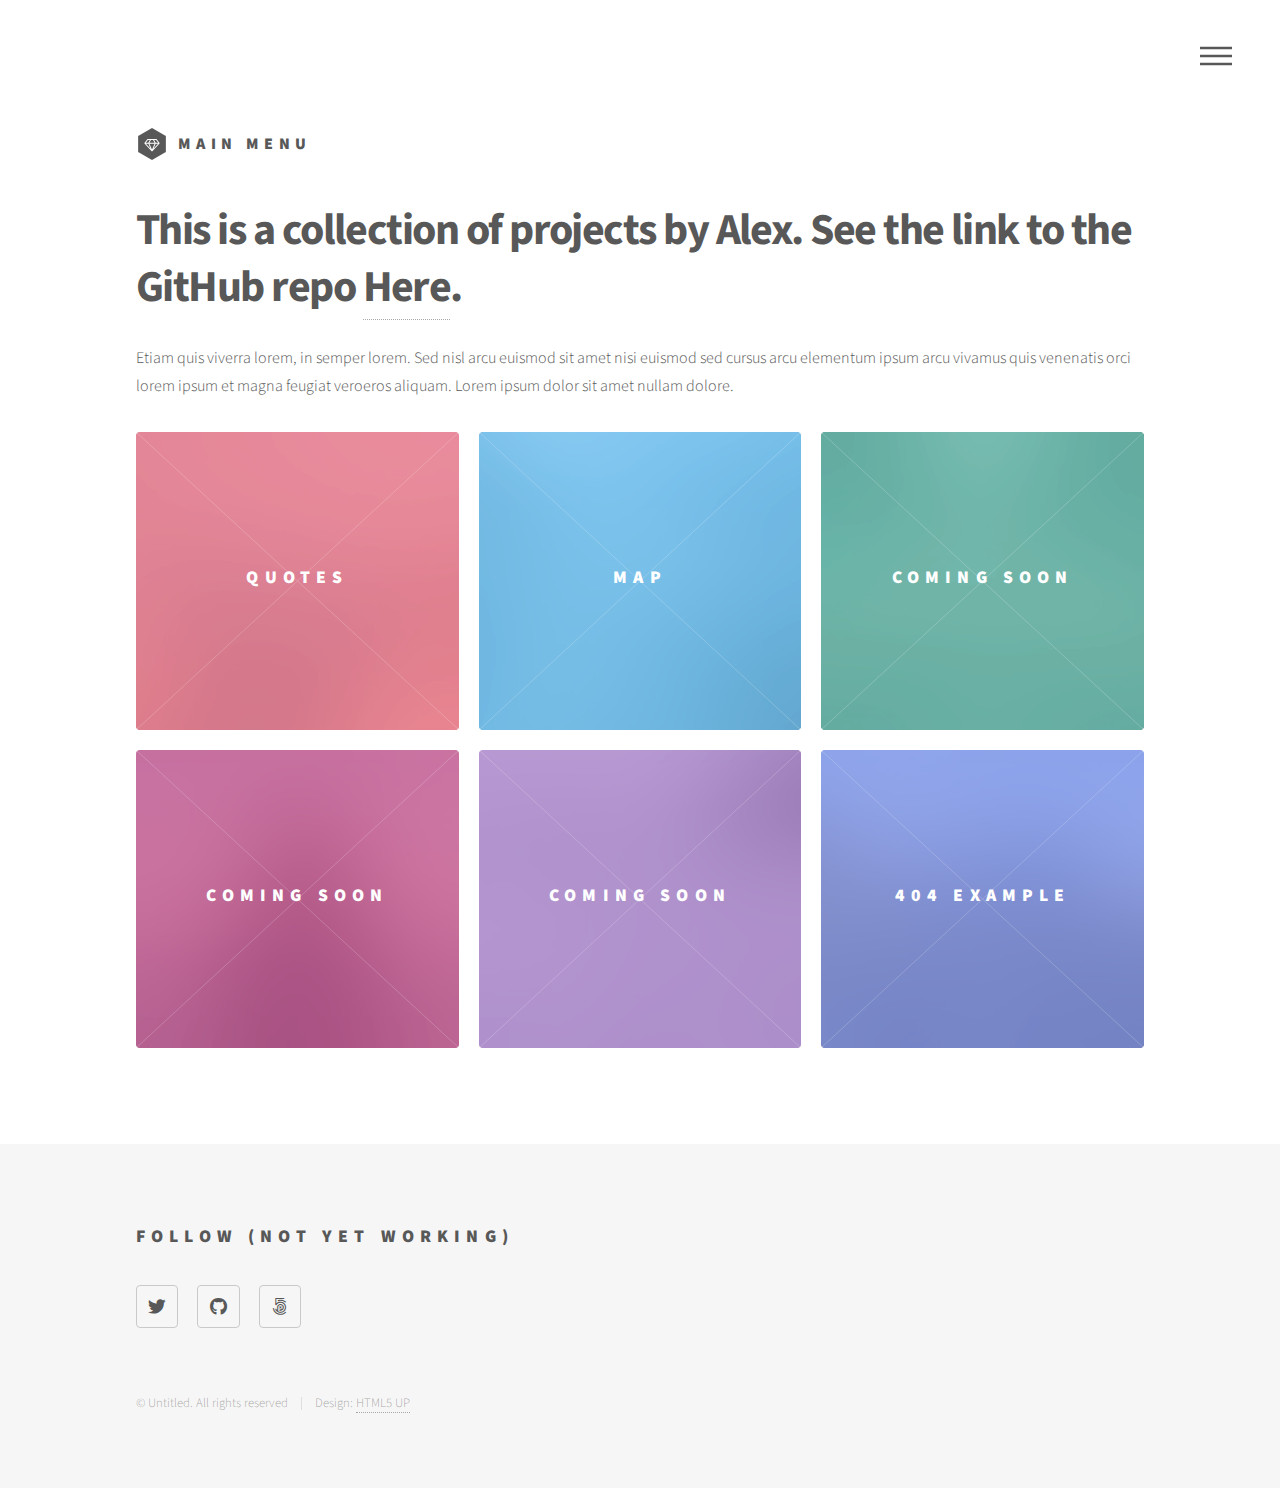
<file: index.html>
<!DOCTYPE HTML>
<!--
	Phantom by HTML5 UP
	html5up.net | @ajlkn
	Free for personal and commercial use under the CCA 3.0 license (html5up.net/license)
-->
<html>
	<head>
		<title>AGD</title>
		<meta charset="utf-8" />
		<meta name="viewport" content="width=device-width, initial-scale=1, user-scalable=no" />
		<link rel="stylesheet" href="assets/css/main.css" />
		<noscript><link rel="stylesheet" href="assets/css/noscript.css" /></noscript>
	</head>
	<body class="is-preload">
		<!-- Wrapper -->
			<div id="wrapper">

				<!-- Header -->
					<header id="header">
						<div class="inner">

							<!-- Logo -->
								<a href="index.html" class="logo">
									<span class="symbol"><img src="images/logo.svg" alt="" /></span><span class="title">Main Menu</span>
								</a>

							<!-- Nav -->
								<nav>
									<ul>
										<li><a href="#menu">Menu</a></li>
									</ul>
								</nav>

						</div>
					</header>

				<!-- Menu -->
					<nav id="menu">
						<h2>Menu</h2>
						<ul>
							<li><a href="index.html">Home</a></li>
							<li><a href="generic.html">3D Printing</a></li>
							<li><a href="elements.html">Elements</a></li>
						</ul>
					</nav>

				<!-- Main -->
					<div id="main">
						<div class="inner">
							<header>
								<h1>This is a collection of projects by Alex. See the link to the GitHub repo <a href="https://github.com/adequevedo/hacksite">Here</a>.</h1>
								<p>Etiam quis viverra lorem, in semper lorem. Sed nisl arcu euismod sit amet nisi euismod sed cursus arcu elementum ipsum arcu vivamus quis venenatis orci lorem ipsum et magna feugiat veroeros aliquam. Lorem ipsum dolor sit amet nullam dolore.</p>
							</header>
							<section class="tiles">
								<article class="style1">
									<span class="image">
										<img src="images/pic01.jpg" alt="" />
									</span>
									<a href="quotes.html">
										<h2>Quotes</h2>
										<div class="content">
											<p>A random quote generator</p>
										</div>
									</a>
								</article>
								<article class="style2">
									<span class="image">
										<img src="images/pic02.jpg" alt="" />
									</span>
									<a href="map.html">
										<h2>Map</h2>
										<div class="content">
											<p>Something to do with a map...</p>
										</div>
									</a>
								</article>
								<article class="style3">
									<span class="image">
										<img src="images/pic03.jpg" alt="" />
									</span>
									<a href="coming-soon.html">
										<h2>Coming Soon</h2>
										<div class="content">
											<p>Sed nisl arcu euismod sit amet nisi lorem etiam dolor veroeros et feugiat.</p>
										</div>
									</a>
								</article>
								<article class="style4">
									<span class="image">
										<img src="images/pic04.jpg" alt="" />
									</span>
									<a href="coming-soon.html">
										<h2>Coming Soon</h2>
										<div class="content">
											<p>Sed nisl arcu euismod sit amet nisi lorem etiam dolor veroeros et feugiat.</p>
										</div>
									</a>
								</article>
								<article class="style5">
									<span class="image">
										<img src="images/pic05.jpg" alt="" />
									</span>
									<a href="coming-soon.html">
										<h2>Coming Soon</h2>
										<div class="content">
											<p>Sed nisl arcu euismod sit amet nisi lorem etiam dolor veroeros et feugiat.</p>
										</div>
									</a>
								</article>
								<article class="style6">
									<span class="image">
										<img src="images/pic06.jpg" alt="" />
									</span>
									<a href="404.html">
										<h2>404 Example</h2>
										<div class="content">
											<p>Example 404 page.</p>
										</div>
									</a>
								</article>
							</section>
						</div>
					</div>

				<!-- Footer -->
					<footer id="footer">
						<div class="inner">
							<!-- <section>
								<h2>Get in touch</h2>
								<form method="post" action="#">
									<div class="fields">
										<div class="field half">
											<input type="text" name="name" id="name" placeholder="Name" />
										</div>
										<div class="field half">
											<input type="email" name="email" id="email" placeholder="Email" />
										</div>
										<div class="field">
											<textarea name="message" id="message" placeholder="Message"></textarea>
										</div>
									</div>
									<ul class="actions">
										<li><input type="submit" value="Send" class="primary" /></li>
									</ul>
								</form>
							</section> -->
							<section>
								<h2>Follow (Not Yet Working)</h2>
								<ul class="icons">
									<li><a href="#" class="icon brands style2 fa-twitter"><span class="label">Twitter</span></a></li>
									<li><a href="#" class="icon brands style2 fa-github"><span class="label">GitHub</span></a></li>
									<li><a href="#" class="icon brands style2 fa-500px"><span class="label">500px</span></a></li>
								</ul>
							</section>
							<ul class="copyright">
								<li>&copy; Untitled. All rights reserved</li><li>Design: <a href="http://html5up.net">HTML5 UP</a></li>
							</ul>
						</div>
					</footer>

			</div>

		<!-- Scripts -->
			<script src="assets/js/jquery.min.js"></script>
			<script src="assets/js/browser.min.js"></script>
			<script src="assets/js/breakpoints.min.js"></script>
			<script src="assets/js/util.js"></script>
			<script src="assets/js/main.js"></script>

	</body>
</html>
</file>
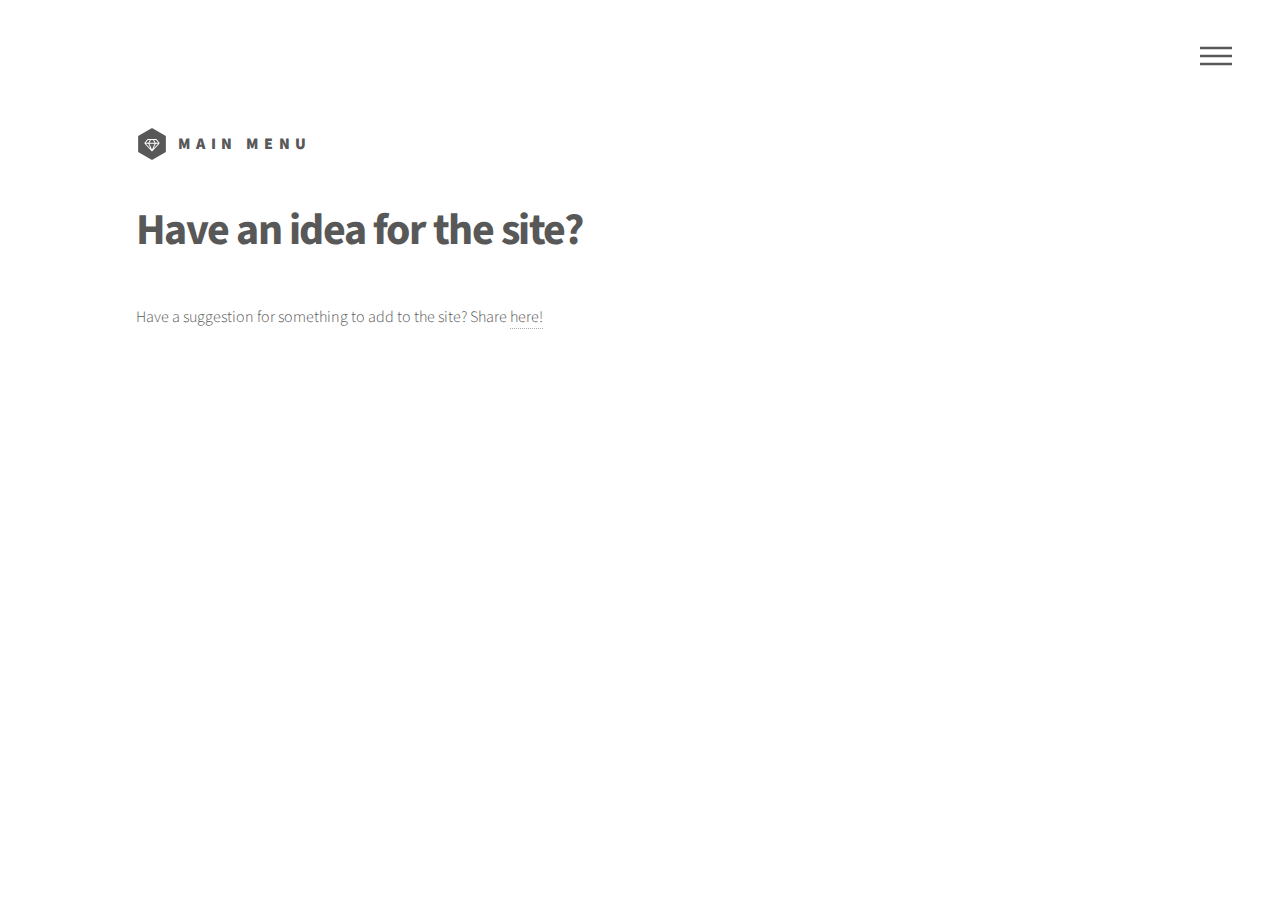
<file: coming-soon.html>
<!DOCTYPE HTML>
<!--
	Phantom by HTML5 UP
	html5up.net | @ajlkn
	Free for personal and commercial use under the CCA 3.0 license (html5up.net/license)
-->
<html>
	<head>
		<title>Contribute Ideas</title>
		<meta charset="utf-8" />
		<meta name="viewport" content="width=device-width, initial-scale=1, user-scalable=no" />
		<link rel="stylesheet" href="assets/css/main.css" />
		<noscript><link rel="stylesheet" href="assets/css/noscript.css" /></noscript>
	</head>
	<body class="is-preload">
		<!-- Wrapper -->
			<div id="wrapper">

				<!-- Header -->
					<header id="header">
						<div class="inner">

							<!-- Logo -->
								<a href="index.html" class="logo">
									<span class="symbol"><img src="images/logo.svg" alt="" /></span><span class="title">Main Menu</span>
								</a>

							<!-- Nav -->
								<nav>
									<ul>
										<li><a href="#menu">Menu</a></li>
									</ul>
								</nav>

						</div>
					</header>

				<!-- Menu -->
					<nav id="menu">
						<h2>Menu</h2>
						<ul>
							<li><a href="index.html">Home</a></li>
							<li><a href="generic.html">3D Printing</a></li>
							<li><a href="elements.html">Elements</a></li>
						</ul>
					</nav>

				<!-- Main -->
					<div id="main">
						<div class="inner">
							<h1>Have an idea for the site?</h1>
							<!-- <span class="image main"><img src="images/pic13.jpg" alt="" /></span> -->
							<p>Have a suggestion for something to add to the site? Share <a href="https://github.com/adequevedo/hacksite/issues/new?assignees=&labels=&template=feature_request.md&title="> here!</a></p>

						</div>
					</div>

				<!-- Footer -->
					<!-- <footer id="footer">
						<div class="inner">
							<section>
								<h2>Get in touch</h2>
								<form method="post" action="#">
									<div class="fields">
										<div class="field half">
											<input type="text" name="name" id="name" placeholder="Name" />
										</div>
										<div class="field half">
											<input type="email" name="email" id="email" placeholder="Email" />
										</div>
										<div class="field">
											<textarea name="message" id="message" placeholder="Message"></textarea>
										</div>
									</div>
									<ul class="actions">
										<li><input type="submit" value="Send" class="primary" /></li>
									</ul>
								</form>
							</section>
							<section>
								<h2>Follow</h2>
								<ul class="icons">
									<li><a href="#" class="icon brands style2 fa-twitter"><span class="label">Twitter</span></a></li>
									<li><a href="#" class="icon brands style2 fa-facebook-f"><span class="label">Facebook</span></a></li>
									<li><a href="#" class="icon brands style2 fa-instagram"><span class="label">Instagram</span></a></li>
									<li><a href="#" class="icon brands style2 fa-dribbble"><span class="label">Dribbble</span></a></li>
									<li><a href="#" class="icon brands style2 fa-github"><span class="label">GitHub</span></a></li>
									<li><a href="#" class="icon brands style2 fa-500px"><span class="label">500px</span></a></li>
									<li><a href="#" class="icon solid style2 fa-phone"><span class="label">Phone</span></a></li>
									<li><a href="#" class="icon solid style2 fa-envelope"><span class="label">Email</span></a></li>
								</ul>
							</section>
							<ul class="copyright">
								<li>&copy; Untitled. All rights reserved</li><li>Design: <a href="http://html5up.net">HTML5 UP</a></li>
							</ul>
						</div>
					</footer> -->

			</div>

		<!-- Scripts -->
			<script src="assets/js/jquery.min.js"></script>
			<script src="assets/js/browser.min.js"></script>
			<script src="assets/js/breakpoints.min.js"></script>
			<script src="assets/js/util.js"></script>
			<script src="assets/js/main.js"></script>

	</body>
</html>
</file>
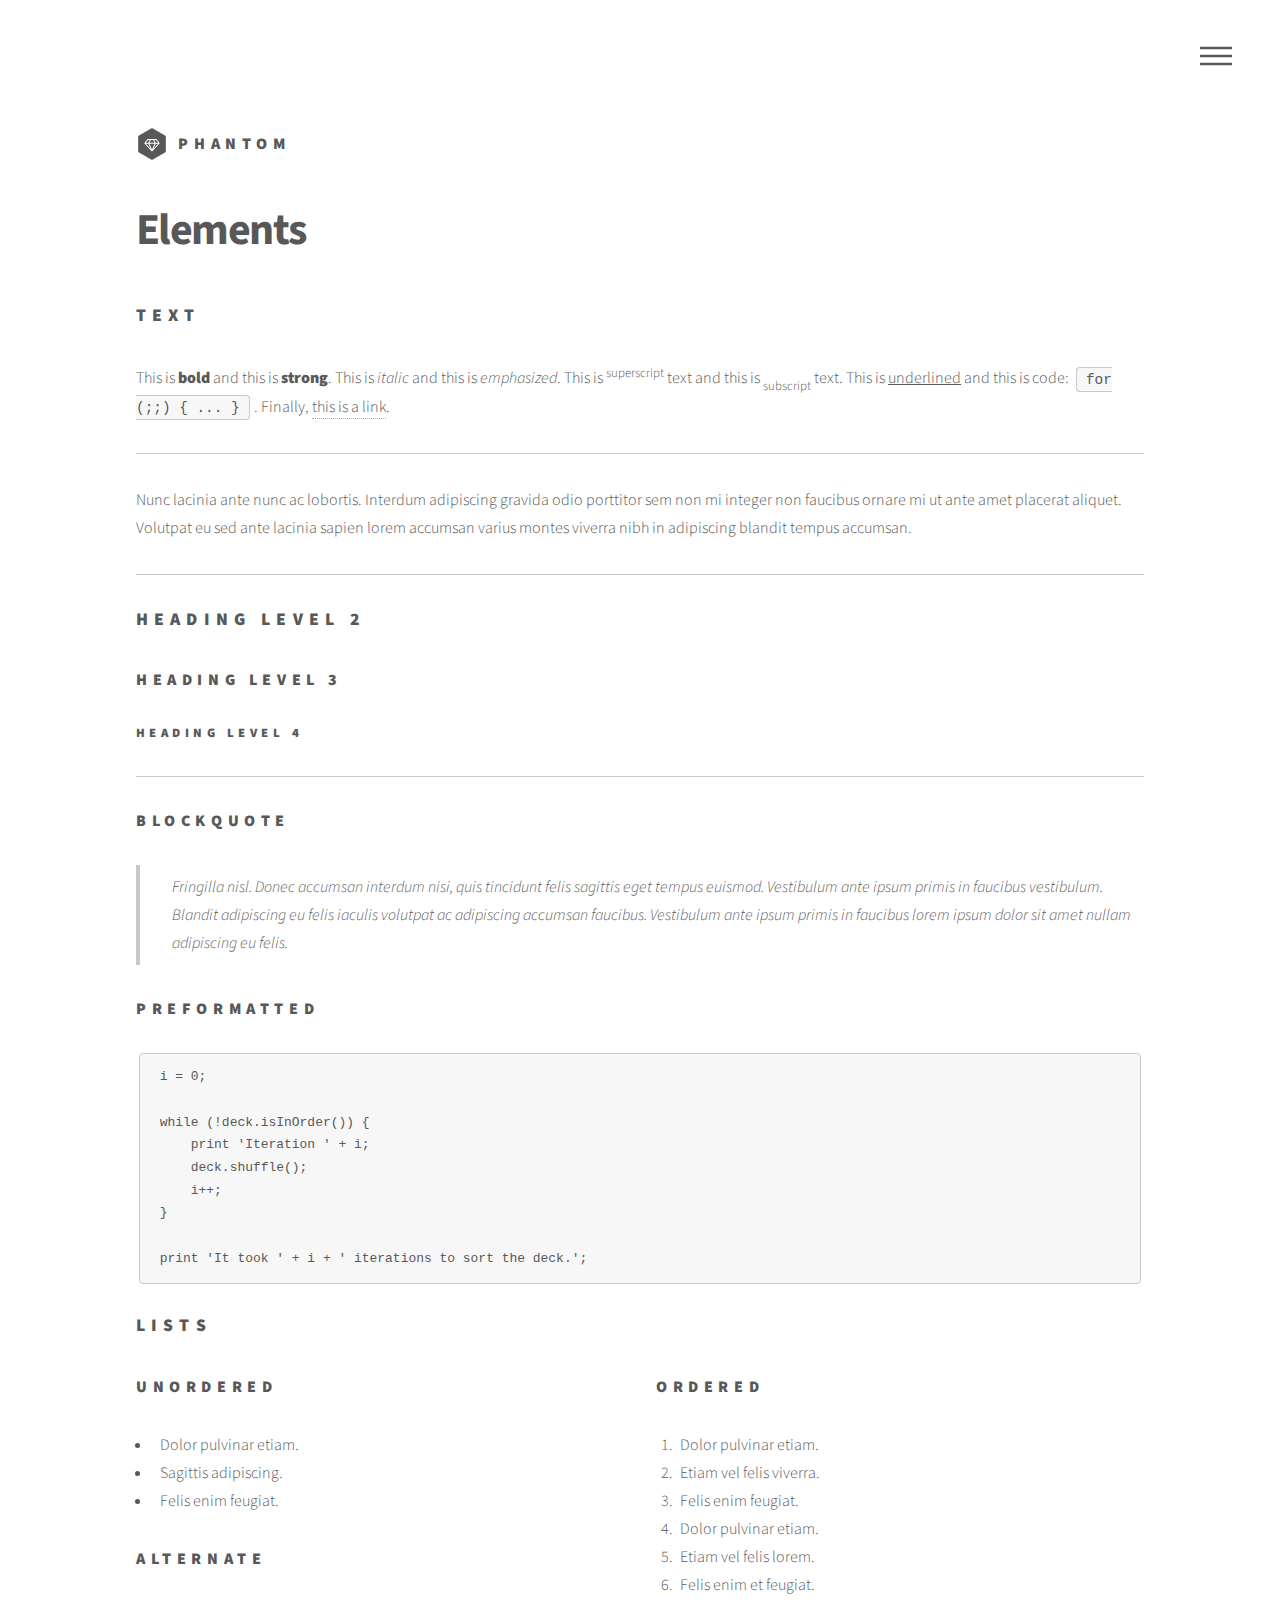
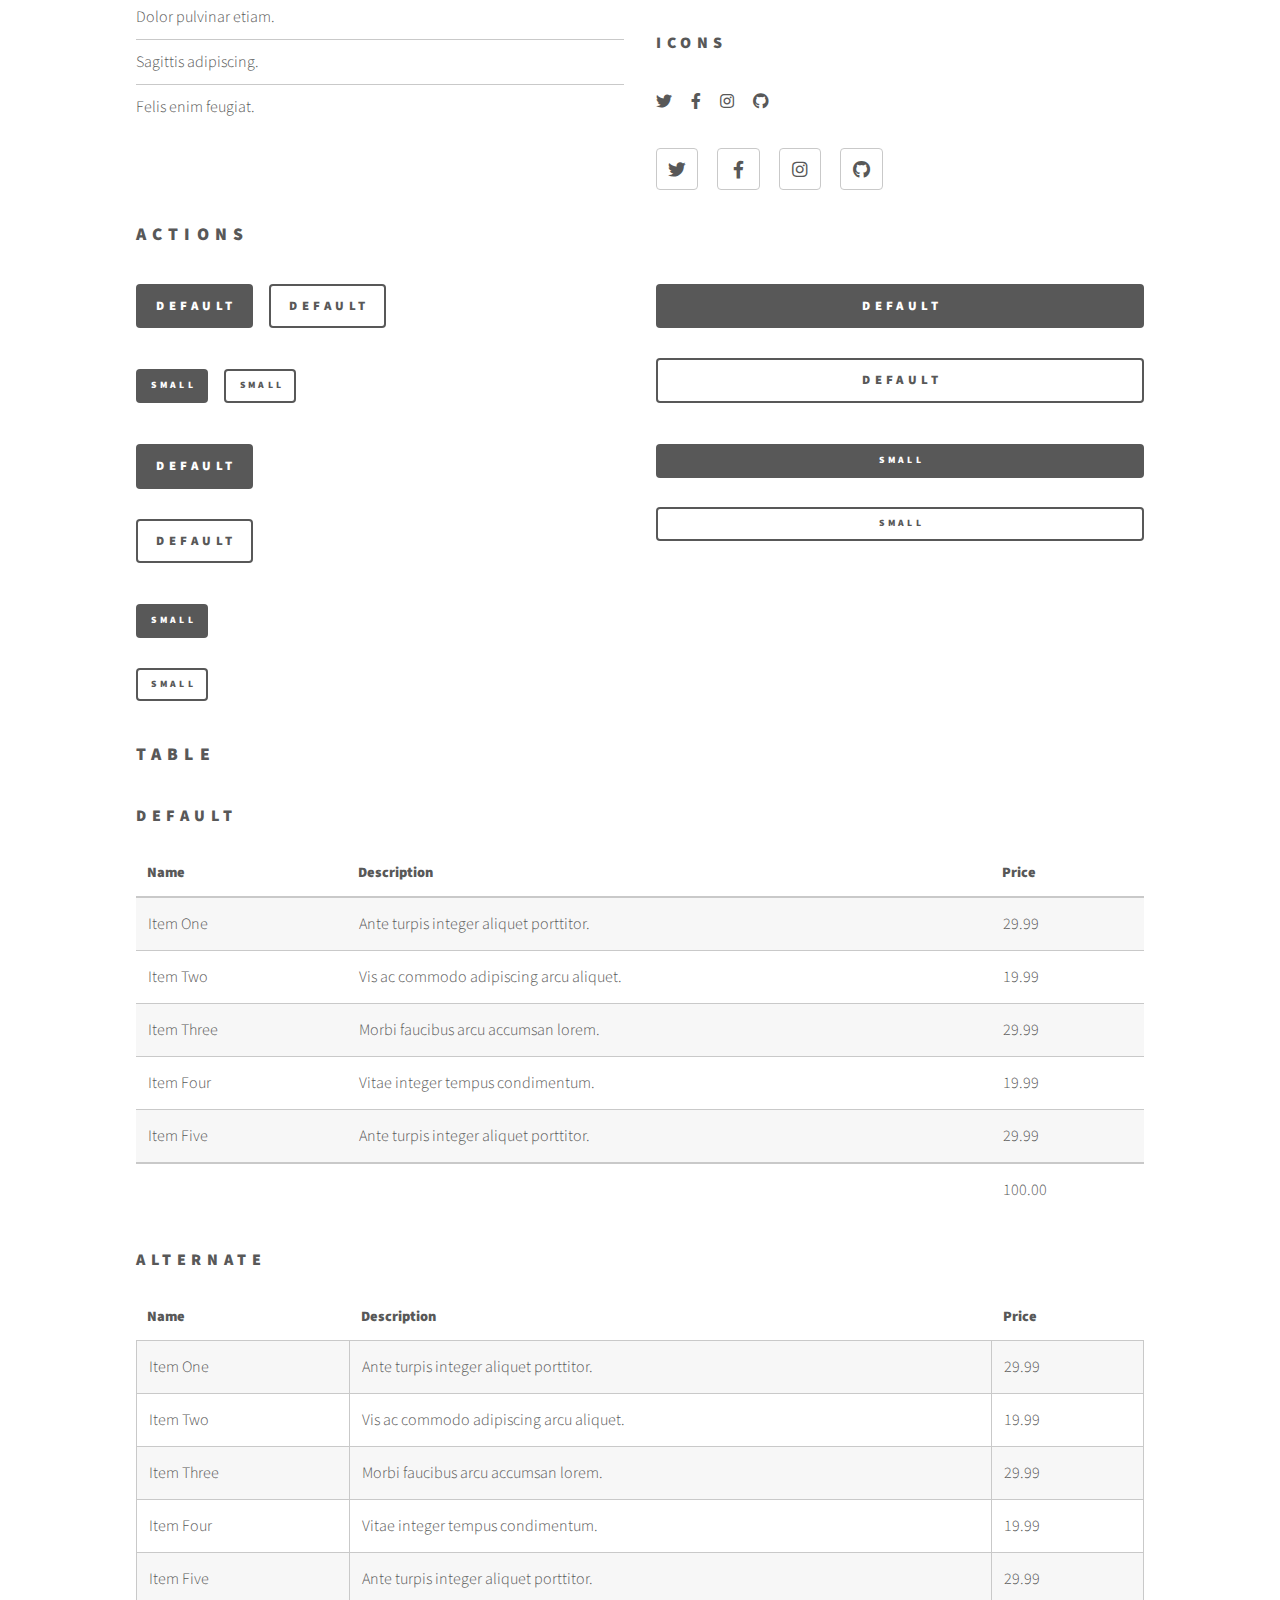
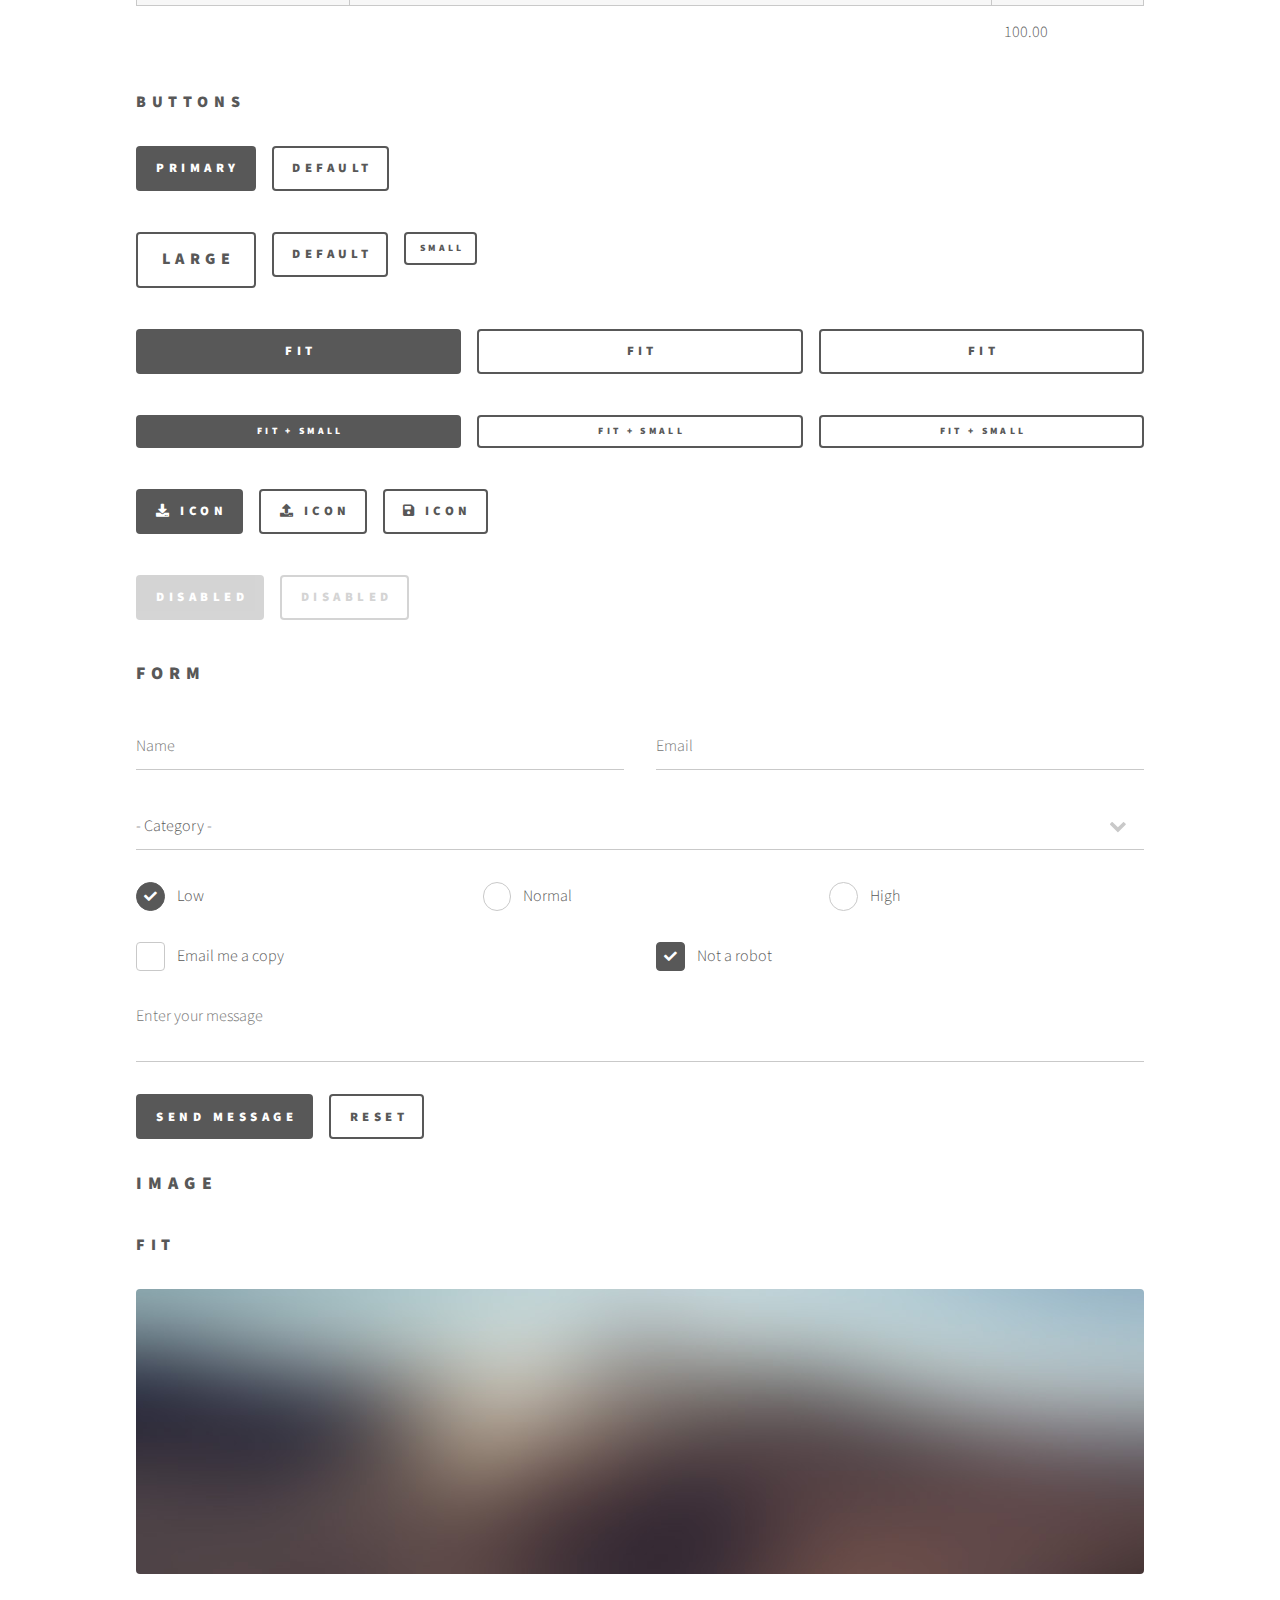
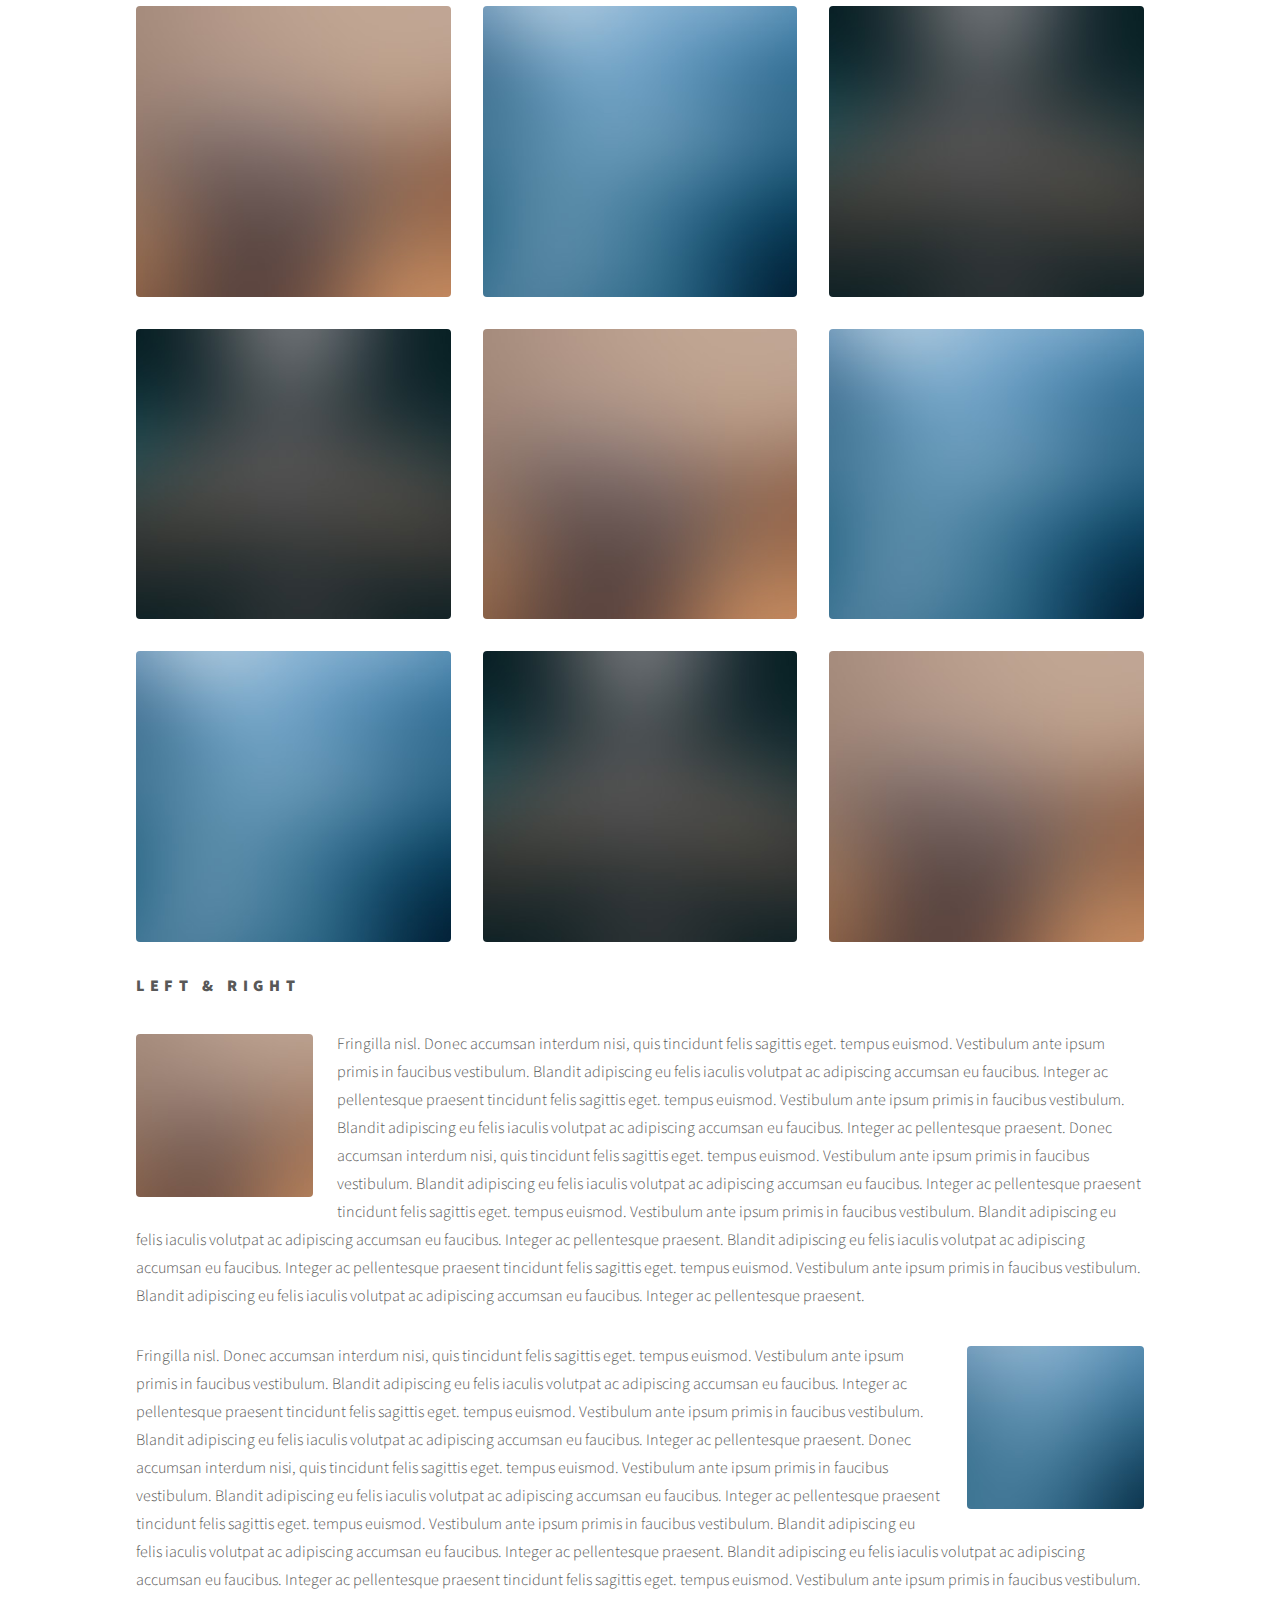
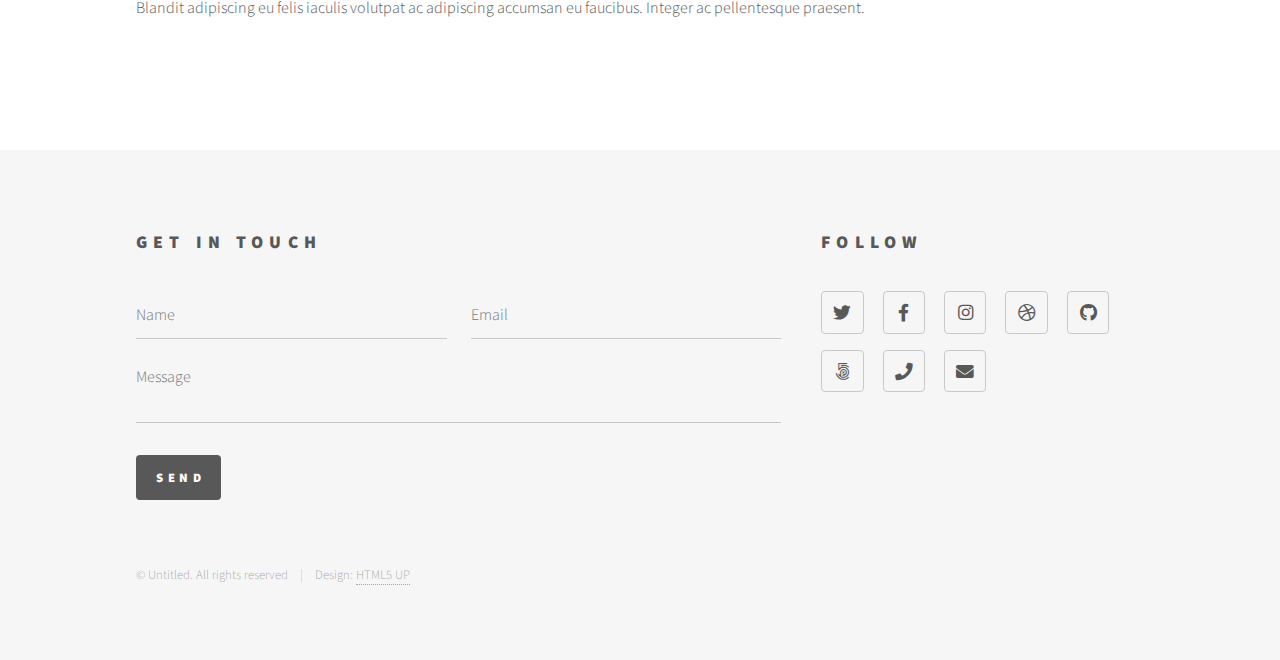
<file: elements.html>
<!DOCTYPE HTML>
<!--
	Phantom by HTML5 UP
	html5up.net | @ajlkn
	Free for personal and commercial use under the CCA 3.0 license (html5up.net/license)
-->
<html>
	<head>
		<title>Elements - Phantom by HTML5 UP</title>
		<meta charset="utf-8" />
		<meta name="viewport" content="width=device-width, initial-scale=1, user-scalable=no" />
		<link rel="stylesheet" href="assets/css/main.css" />
		<noscript><link rel="stylesheet" href="assets/css/noscript.css" /></noscript>
	</head>
	<body class="is-preload">
		<!-- Wrapper -->
			<div id="wrapper">

				<!-- Header -->
					<header id="header">
						<div class="inner">

							<!-- Logo -->
								<a href="index.html" class="logo">
									<span class="symbol"><img src="images/logo.svg" alt="" /></span><span class="title">Phantom</span>
								</a>

							<!-- Nav -->
								<nav>
									<ul>
										<li><a href="#menu">Menu</a></li>
									</ul>
								</nav>

						</div>
					</header>

				<!-- Menu -->
					<nav id="menu">
						<h2>Menu</h2>
						<ul>
							<li><a href="index.html">Home</a></li>
							<li><a href="generic.html">Ipsum veroeros</a></li>
							<li><a href="generic.html">Tempus etiam</a></li>
							<li><a href="generic.html">Consequat dolor</a></li>
							<li><a href="elements.html">Elements</a></li>
						</ul>
					</nav>

				<!-- Main -->
					<div id="main">
						<div class="inner">
							<h1>Elements</h1>

							<!-- Text -->
								<section>
									<h2>Text</h2>
									<p>This is <b>bold</b> and this is <strong>strong</strong>. This is <i>italic</i> and this is <em>emphasized</em>.
									This is <sup>superscript</sup> text and this is <sub>subscript</sub> text.
									This is <u>underlined</u> and this is code: <code>for (;;) { ... }</code>. Finally, <a href="#">this is a link</a>.</p>
									<hr />
									<p>Nunc lacinia ante nunc ac lobortis. Interdum adipiscing gravida odio porttitor sem non mi integer non faucibus ornare mi ut ante amet placerat aliquet. Volutpat eu sed ante lacinia sapien lorem accumsan varius montes viverra nibh in adipiscing blandit tempus accumsan.</p>
									<hr />
									<h2>Heading Level 2</h2>
									<h3>Heading Level 3</h3>
									<h4>Heading Level 4</h4>
									<hr />
									<h3>Blockquote</h3>
									<blockquote>Fringilla nisl. Donec accumsan interdum nisi, quis tincidunt felis sagittis eget tempus euismod. Vestibulum ante ipsum primis in faucibus vestibulum. Blandit adipiscing eu felis iaculis volutpat ac adipiscing accumsan faucibus. Vestibulum ante ipsum primis in faucibus lorem ipsum dolor sit amet nullam adipiscing eu felis.</blockquote>
									<h3>Preformatted</h3>
									<pre><code>i = 0;

while (!deck.isInOrder()) {
    print 'Iteration ' + i;
    deck.shuffle();
    i++;
}

print 'It took ' + i + ' iterations to sort the deck.';</code></pre>
								</section>

							<!-- Lists -->
								<section>
									<h2>Lists</h2>
									<div class="row">
										<div class="col-6 col-12-medium">
											<h3>Unordered</h3>
											<ul>
												<li>Dolor pulvinar etiam.</li>
												<li>Sagittis adipiscing.</li>
												<li>Felis enim feugiat.</li>
											</ul>
											<h3>Alternate</h3>
											<ul class="alt">
												<li>Dolor pulvinar etiam.</li>
												<li>Sagittis adipiscing.</li>
												<li>Felis enim feugiat.</li>
											</ul>
										</div>
										<div class="col-6 col-12-medium">
											<h3>Ordered</h3>
											<ol>
												<li>Dolor pulvinar etiam.</li>
												<li>Etiam vel felis viverra.</li>
												<li>Felis enim feugiat.</li>
												<li>Dolor pulvinar etiam.</li>
												<li>Etiam vel felis lorem.</li>
												<li>Felis enim et feugiat.</li>
											</ol>
											<h3>Icons</h3>
											<ul class="icons">
												<li><a href="#" class="icon brands style1 fa-twitter"><span class="label">Twitter</span></a></li>
												<li><a href="#" class="icon brands style1 fa-facebook-f"><span class="label">Facebook</span></a></li>
												<li><a href="#" class="icon brands style1 fa-instagram"><span class="label">Instagram</span></a></li>
												<li><a href="#" class="icon brands style1 fa-github"><span class="label">Github</span></a></li>
											</ul>
											<ul class="icons">
												<li><a href="#" class="icon brands style2 fa-twitter"><span class="label">Twitter</span></a></li>
												<li><a href="#" class="icon brands style2 fa-facebook-f"><span class="label">Facebook</span></a></li>
												<li><a href="#" class="icon brands style2 fa-instagram"><span class="label">Instagram</span></a></li>
												<li><a href="#" class="icon brands style2 fa-github"><span class="label">Github</span></a></li>
											</ul>
										</div>
									</div>
									<h2>Actions</h2>
									<div class="row">
										<div class="col-6 col-12-medium">
											<ul class="actions">
												<li><a href="#" class="button primary">Default</a></li>
												<li><a href="#" class="button">Default</a></li>
											</ul>
											<ul class="actions small">
												<li><a href="#" class="button primary small">Small</a></li>
												<li><a href="#" class="button small">Small</a></li>
											</ul>
											<ul class="actions stacked">
												<li><a href="#" class="button primary">Default</a></li>
												<li><a href="#" class="button">Default</a></li>
											</ul>
											<ul class="actions stacked">
												<li><a href="#" class="button primary small">Small</a></li>
												<li><a href="#" class="button small">Small</a></li>
											</ul>
										</div>
										<div class="col-6 col-12-medium">
											<ul class="actions stacked">
												<li><a href="#" class="button primary fit">Default</a></li>
												<li><a href="#" class="button fit">Default</a></li>
											</ul>
											<ul class="actions stacked">
												<li><a href="#" class="button primary small fit">Small</a></li>
												<li><a href="#" class="button small fit">Small</a></li>
											</ul>
										</div>
									</div>
								</section>

							<!-- Table -->
								<section>
									<h2>Table</h2>
									<h3>Default</h3>
									<div class="table-wrapper">
										<table>
											<thead>
												<tr>
													<th>Name</th>
													<th>Description</th>
													<th>Price</th>
												</tr>
											</thead>
											<tbody>
												<tr>
													<td>Item One</td>
													<td>Ante turpis integer aliquet porttitor.</td>
													<td>29.99</td>
												</tr>
												<tr>
													<td>Item Two</td>
													<td>Vis ac commodo adipiscing arcu aliquet.</td>
													<td>19.99</td>
												</tr>
												<tr>
													<td>Item Three</td>
													<td> Morbi faucibus arcu accumsan lorem.</td>
													<td>29.99</td>
												</tr>
												<tr>
													<td>Item Four</td>
													<td>Vitae integer tempus condimentum.</td>
													<td>19.99</td>
												</tr>
												<tr>
													<td>Item Five</td>
													<td>Ante turpis integer aliquet porttitor.</td>
													<td>29.99</td>
												</tr>
											</tbody>
											<tfoot>
												<tr>
													<td colspan="2"></td>
													<td>100.00</td>
												</tr>
											</tfoot>
										</table>
									</div>

									<h3>Alternate</h3>
									<div class="table-wrapper">
										<table class="alt">
											<thead>
												<tr>
													<th>Name</th>
													<th>Description</th>
													<th>Price</th>
												</tr>
											</thead>
											<tbody>
												<tr>
													<td>Item One</td>
													<td>Ante turpis integer aliquet porttitor.</td>
													<td>29.99</td>
												</tr>
												<tr>
													<td>Item Two</td>
													<td>Vis ac commodo adipiscing arcu aliquet.</td>
													<td>19.99</td>
												</tr>
												<tr>
													<td>Item Three</td>
													<td> Morbi faucibus arcu accumsan lorem.</td>
													<td>29.99</td>
												</tr>
												<tr>
													<td>Item Four</td>
													<td>Vitae integer tempus condimentum.</td>
													<td>19.99</td>
												</tr>
												<tr>
													<td>Item Five</td>
													<td>Ante turpis integer aliquet porttitor.</td>
													<td>29.99</td>
												</tr>
											</tbody>
											<tfoot>
												<tr>
													<td colspan="2"></td>
													<td>100.00</td>
												</tr>
											</tfoot>
										</table>
									</div>
								</section>

							<!-- Buttons -->
								<section>
									<h3>Buttons</h3>
									<ul class="actions">
										<li><a href="#" class="button primary">Primary</a></li>
										<li><a href="#" class="button">Default</a></li>
									</ul>
									<ul class="actions">
										<li><a href="#" class="button large">Large</a></li>
										<li><a href="#" class="button">Default</a></li>
										<li><a href="#" class="button small">Small</a></li>
									</ul>
									<ul class="actions fit">
										<li><a href="#" class="button primary fit">Fit</a></li>
										<li><a href="#" class="button fit">Fit</a></li>
										<li><a href="#" class="button fit">Fit</a></li>
									</ul>
									<ul class="actions fit small">
										<li><a href="#" class="button primary fit small">Fit + Small</a></li>
										<li><a href="#" class="button fit small">Fit + Small</a></li>
										<li><a href="#" class="button fit small">Fit + Small</a></li>
									</ul>
									<ul class="actions">
										<li><a href="#" class="button primary icon solid fa-download">Icon</a></li>
										<li><a href="#" class="button icon solid fa-upload">Icon</a></li>
										<li><a href="#" class="button icon solid fa-save">Icon</a></li>
									</ul>
									<ul class="actions">
										<li><span class="button primary disabled">Disabled</span></li>
										<li><span class="button disabled">Disabled</span></li>
									</ul>
								</section>

							<!-- Form -->
								<section>
									<h2>Form</h2>
									<form method="post" action="#">
										<div class="row gtr-uniform">
											<div class="col-6 col-12-xsmall">
												<input type="text" name="demo-name" id="demo-name" value="" placeholder="Name" />
											</div>
											<div class="col-6 col-12-xsmall">
												<input type="email" name="demo-email" id="demo-email" value="" placeholder="Email" />
											</div>
											<div class="col-12">
												<select name="demo-category" id="demo-category">
													<option value="">- Category -</option>
													<option value="1">Manufacturing</option>
													<option value="1">Shipping</option>
													<option value="1">Administration</option>
													<option value="1">Human Resources</option>
												</select>
											</div>
											<div class="col-4 col-12-small">
												<input type="radio" id="demo-priority-low" name="demo-priority" checked>
												<label for="demo-priority-low">Low</label>
											</div>
											<div class="col-4 col-12-small">
												<input type="radio" id="demo-priority-normal" name="demo-priority">
												<label for="demo-priority-normal">Normal</label>
											</div>
											<div class="col-4 col-12-small">
												<input type="radio" id="demo-priority-high" name="demo-priority">
												<label for="demo-priority-high">High</label>
											</div>
											<div class="col-6 col-12-small">
												<input type="checkbox" id="demo-copy" name="demo-copy">
												<label for="demo-copy">Email me a copy</label>
											</div>
											<div class="col-6 col-12-small">
												<input type="checkbox" id="demo-human" name="demo-human" checked>
												<label for="demo-human">Not a robot</label>
											</div>
											<div class="col-12">
												<textarea name="demo-message" id="demo-message" placeholder="Enter your message" rows="6"></textarea>
											</div>
											<div class="col-12">
												<ul class="actions">
													<li><input type="submit" value="Send Message" class="primary" /></li>
													<li><input type="reset" value="Reset" /></li>
												</ul>
											</div>
										</div>
									</form>
								</section>

							<!-- Image -->
								<section>
									<h2>Image</h2>
									<h3>Fit</h3>
									<div class="box alt">
										<div class="row gtr-uniform">
											<div class="col-12"><span class="image fit"><img src="images/pic13.jpg" alt="" /></span></div>
											<div class="col-4"><span class="image fit"><img src="images/pic01.jpg" alt="" /></span></div>
											<div class="col-4"><span class="image fit"><img src="images/pic02.jpg" alt="" /></span></div>
											<div class="col-4"><span class="image fit"><img src="images/pic03.jpg" alt="" /></span></div>
											<div class="col-4"><span class="image fit"><img src="images/pic03.jpg" alt="" /></span></div>
											<div class="col-4"><span class="image fit"><img src="images/pic01.jpg" alt="" /></span></div>
											<div class="col-4"><span class="image fit"><img src="images/pic02.jpg" alt="" /></span></div>
											<div class="col-4"><span class="image fit"><img src="images/pic02.jpg" alt="" /></span></div>
											<div class="col-4"><span class="image fit"><img src="images/pic03.jpg" alt="" /></span></div>
											<div class="col-4"><span class="image fit"><img src="images/pic01.jpg" alt="" /></span></div>
										</div>
									</div>
									<h3>Left &amp; Right</h3>
									<p><span class="image left"><img src="images/pic14.jpg" alt="" /></span>Fringilla nisl. Donec accumsan interdum nisi, quis tincidunt felis sagittis eget. tempus euismod. Vestibulum ante ipsum primis in faucibus vestibulum. Blandit adipiscing eu felis iaculis volutpat ac adipiscing accumsan eu faucibus. Integer ac pellentesque praesent tincidunt felis sagittis eget. tempus euismod. Vestibulum ante ipsum primis in faucibus vestibulum. Blandit adipiscing eu felis iaculis volutpat ac adipiscing accumsan eu faucibus. Integer ac pellentesque praesent. Donec accumsan interdum nisi, quis tincidunt felis sagittis eget. tempus euismod. Vestibulum ante ipsum primis in faucibus vestibulum. Blandit adipiscing eu felis iaculis volutpat ac adipiscing accumsan eu faucibus. Integer ac pellentesque praesent tincidunt felis sagittis eget. tempus euismod. Vestibulum ante ipsum primis in faucibus vestibulum. Blandit adipiscing eu felis iaculis volutpat ac adipiscing accumsan eu faucibus. Integer ac pellentesque praesent. Blandit adipiscing eu felis iaculis volutpat ac adipiscing accumsan eu faucibus. Integer ac pellentesque praesent tincidunt felis sagittis eget. tempus euismod. Vestibulum ante ipsum primis in faucibus vestibulum. Blandit adipiscing eu felis iaculis volutpat ac adipiscing accumsan eu faucibus. Integer ac pellentesque praesent.</p>
									<p><span class="image right"><img src="images/pic15.jpg" alt="" /></span>Fringilla nisl. Donec accumsan interdum nisi, quis tincidunt felis sagittis eget. tempus euismod. Vestibulum ante ipsum primis in faucibus vestibulum. Blandit adipiscing eu felis iaculis volutpat ac adipiscing accumsan eu faucibus. Integer ac pellentesque praesent tincidunt felis sagittis eget. tempus euismod. Vestibulum ante ipsum primis in faucibus vestibulum. Blandit adipiscing eu felis iaculis volutpat ac adipiscing accumsan eu faucibus. Integer ac pellentesque praesent. Donec accumsan interdum nisi, quis tincidunt felis sagittis eget. tempus euismod. Vestibulum ante ipsum primis in faucibus vestibulum. Blandit adipiscing eu felis iaculis volutpat ac adipiscing accumsan eu faucibus. Integer ac pellentesque praesent tincidunt felis sagittis eget. tempus euismod. Vestibulum ante ipsum primis in faucibus vestibulum. Blandit adipiscing eu felis iaculis volutpat ac adipiscing accumsan eu faucibus. Integer ac pellentesque praesent. Blandit adipiscing eu felis iaculis volutpat ac adipiscing accumsan eu faucibus. Integer ac pellentesque praesent tincidunt felis sagittis eget. tempus euismod. Vestibulum ante ipsum primis in faucibus vestibulum. Blandit adipiscing eu felis iaculis volutpat ac adipiscing accumsan eu faucibus. Integer ac pellentesque praesent.</p>
								</section>

						</div>
					</div>

				<!-- Footer -->
					<footer id="footer">
						<div class="inner">
							<section>
								<h2>Get in touch</h2>
								<form method="post" action="#">
									<div class="fields">
										<div class="field half">
											<input type="text" name="name" id="name" placeholder="Name" />
										</div>
										<div class="field half">
											<input type="email" name="email" id="email" placeholder="Email" />
										</div>
										<div class="field">
											<textarea name="message" id="message" placeholder="Message"></textarea>
										</div>
									</div>
									<ul class="actions">
										<li><input type="submit" value="Send" class="primary" /></li>
									</ul>
								</form>
							</section>
							<section>
								<h2>Follow</h2>
								<ul class="icons">
									<li><a href="#" class="icon brands style2 fa-twitter"><span class="label">Twitter</span></a></li>
									<li><a href="#" class="icon brands style2 fa-facebook-f"><span class="label">Facebook</span></a></li>
									<li><a href="#" class="icon brands style2 fa-instagram"><span class="label">Instagram</span></a></li>
									<li><a href="#" class="icon brands style2 fa-dribbble"><span class="label">Dribbble</span></a></li>
									<li><a href="#" class="icon brands style2 fa-github"><span class="label">GitHub</span></a></li>
									<li><a href="#" class="icon brands style2 fa-500px"><span class="label">500px</span></a></li>
									<li><a href="#" class="icon solid style2 fa-phone"><span class="label">Phone</span></a></li>
									<li><a href="#" class="icon solid style2 fa-envelope"><span class="label">Email</span></a></li>
								</ul>
							</section>
							<ul class="copyright">
								<li>&copy; Untitled. All rights reserved</li><li>Design: <a href="http://html5up.net">HTML5 UP</a></li>
							</ul>
						</div>
					</footer>

			</div>

		<!-- Scripts -->
			<script src="assets/js/jquery.min.js"></script>
			<script src="assets/js/browser.min.js"></script>
			<script src="assets/js/breakpoints.min.js"></script>
			<script src="assets/js/util.js"></script>
			<script src="assets/js/main.js"></script>

	</body>
</html>
</file>
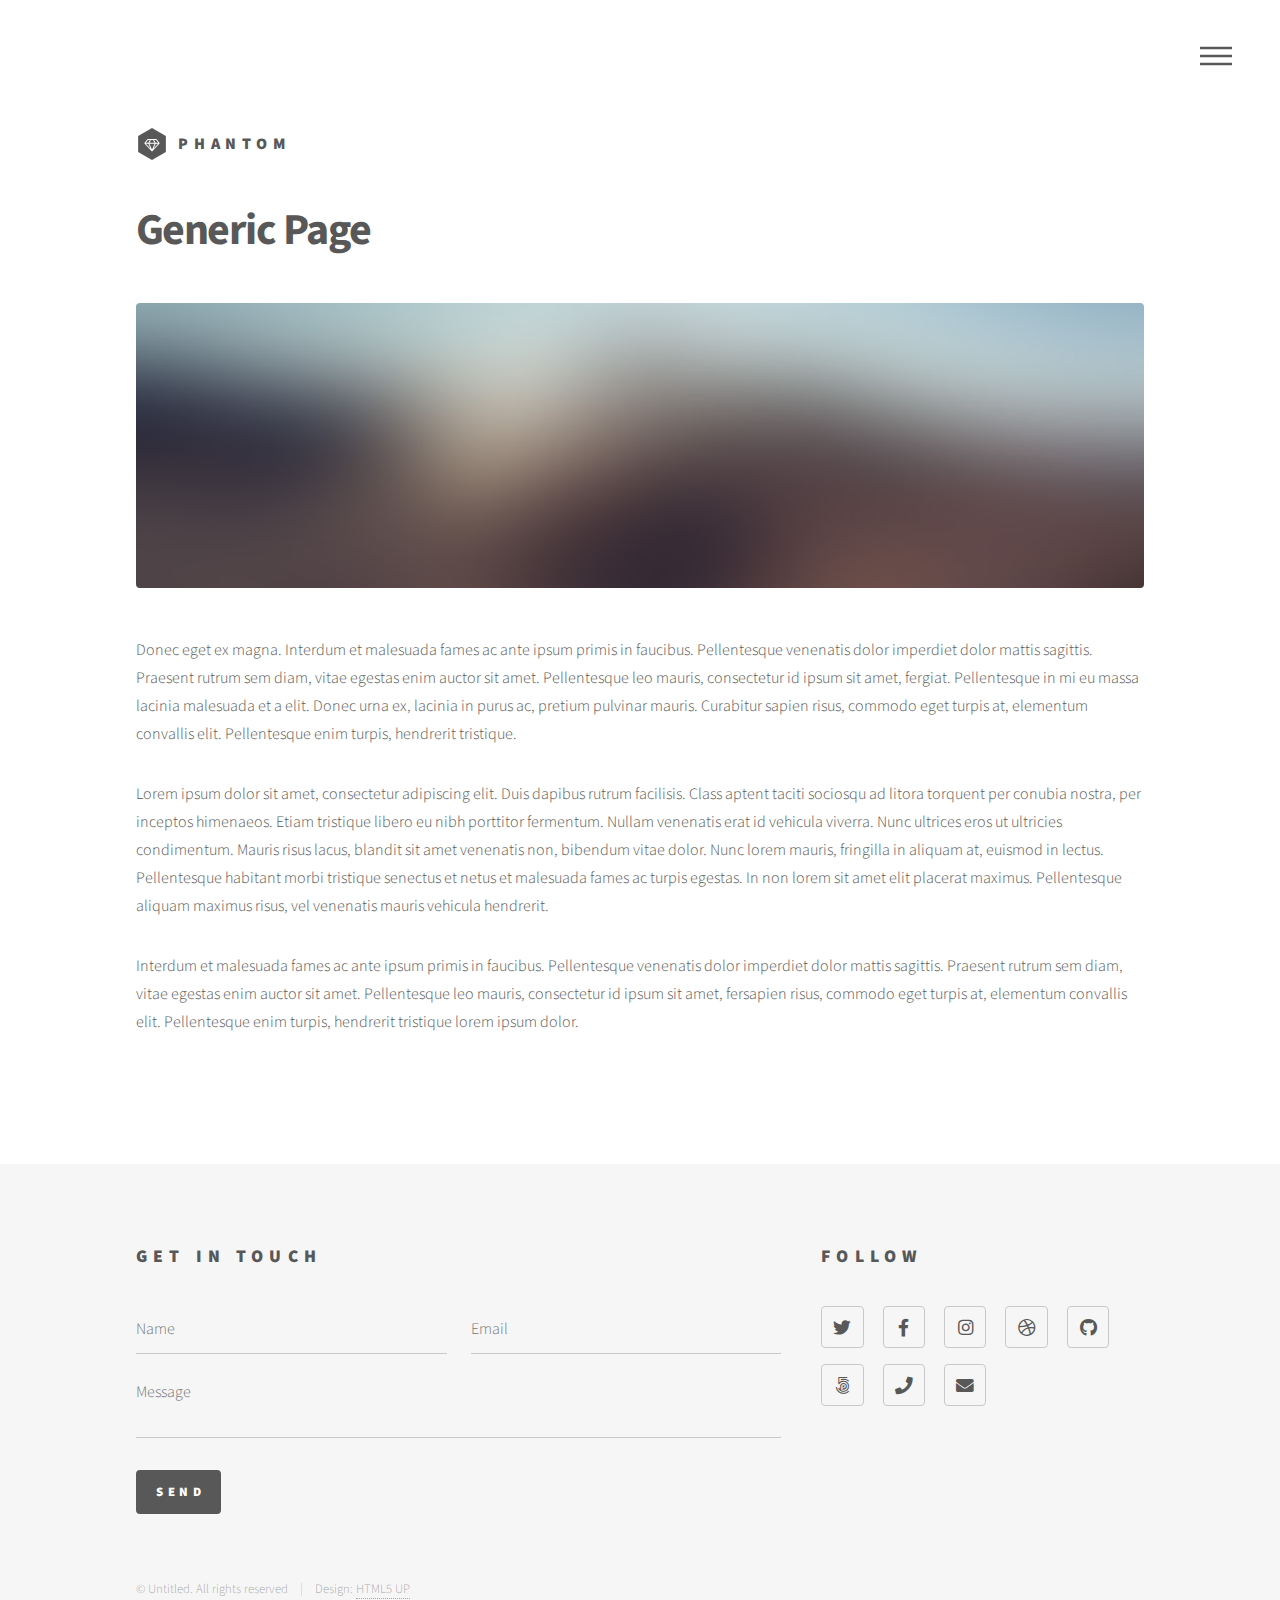
<file: generic.html>
<!DOCTYPE HTML>
<!--
	Phantom by HTML5 UP
	html5up.net | @ajlkn
	Free for personal and commercial use under the CCA 3.0 license (html5up.net/license)
-->
<html>
	<head>
		<title>Generic - Phantom by HTML5 UP</title>
		<meta charset="utf-8" />
		<meta name="viewport" content="width=device-width, initial-scale=1, user-scalable=no" />
		<link rel="stylesheet" href="assets/css/main.css" />
		<noscript><link rel="stylesheet" href="assets/css/noscript.css" /></noscript>
	</head>
	<body class="is-preload">
		<!-- Wrapper -->
			<div id="wrapper">

				<!-- Header -->
					<header id="header">
						<div class="inner">

							<!-- Logo -->
								<a href="index.html" class="logo">
									<span class="symbol"><img src="images/logo.svg" alt="" /></span><span class="title">Phantom</span>
								</a>

							<!-- Nav -->
								<nav>
									<ul>
										<li><a href="#menu">Menu</a></li>
									</ul>
								</nav>

						</div>
					</header>

				<!-- Menu -->
					<nav id="menu">
						<h2>Menu</h2>
						<ul>
							<li><a href="index.html">Home</a></li>
							<li><a href="generic.html">3D Printing</a></li>
							<li><a href="elements.html">Elements</a></li>
						</ul>
					</nav>

				<!-- Main -->
					<div id="main">
						<div class="inner">
							<h1>Generic Page</h1>
							<span class="image main"><img src="images/pic13.jpg" alt="" /></span>
							<p>Donec eget ex magna. Interdum et malesuada fames ac ante ipsum primis in faucibus. Pellentesque venenatis dolor imperdiet dolor mattis sagittis. Praesent rutrum sem diam, vitae egestas enim auctor sit amet. Pellentesque leo mauris, consectetur id ipsum sit amet, fergiat. Pellentesque in mi eu massa lacinia malesuada et a elit. Donec urna ex, lacinia in purus ac, pretium pulvinar mauris. Curabitur sapien risus, commodo eget turpis at, elementum convallis elit. Pellentesque enim turpis, hendrerit tristique.</p>
							<p>Lorem ipsum dolor sit amet, consectetur adipiscing elit. Duis dapibus rutrum facilisis. Class aptent taciti sociosqu ad litora torquent per conubia nostra, per inceptos himenaeos. Etiam tristique libero eu nibh porttitor fermentum. Nullam venenatis erat id vehicula viverra. Nunc ultrices eros ut ultricies condimentum. Mauris risus lacus, blandit sit amet venenatis non, bibendum vitae dolor. Nunc lorem mauris, fringilla in aliquam at, euismod in lectus. Pellentesque habitant morbi tristique senectus et netus et malesuada fames ac turpis egestas. In non lorem sit amet elit placerat maximus. Pellentesque aliquam maximus risus, vel venenatis mauris vehicula hendrerit.</p>
							<p>Interdum et malesuada fames ac ante ipsum primis in faucibus. Pellentesque venenatis dolor imperdiet dolor mattis sagittis. Praesent rutrum sem diam, vitae egestas enim auctor sit amet. Pellentesque leo mauris, consectetur id ipsum sit amet, fersapien risus, commodo eget turpis at, elementum convallis elit. Pellentesque enim turpis, hendrerit tristique lorem ipsum dolor.</p>
						</div>
					</div>

				<!-- Footer -->
					<footer id="footer">
						<div class="inner">
							<section>
								<h2>Get in touch</h2>
								<form method="post" action="#">
									<div class="fields">
										<div class="field half">
											<input type="text" name="name" id="name" placeholder="Name" />
										</div>
										<div class="field half">
											<input type="email" name="email" id="email" placeholder="Email" />
										</div>
										<div class="field">
											<textarea name="message" id="message" placeholder="Message"></textarea>
										</div>
									</div>
									<ul class="actions">
										<li><input type="submit" value="Send" class="primary" /></li>
									</ul>
								</form>
							</section>
							<section>
								<h2>Follow</h2>
								<ul class="icons">
									<li><a href="#" class="icon brands style2 fa-twitter"><span class="label">Twitter</span></a></li>
									<li><a href="#" class="icon brands style2 fa-facebook-f"><span class="label">Facebook</span></a></li>
									<li><a href="#" class="icon brands style2 fa-instagram"><span class="label">Instagram</span></a></li>
									<li><a href="#" class="icon brands style2 fa-dribbble"><span class="label">Dribbble</span></a></li>
									<li><a href="#" class="icon brands style2 fa-github"><span class="label">GitHub</span></a></li>
									<li><a href="#" class="icon brands style2 fa-500px"><span class="label">500px</span></a></li>
									<li><a href="#" class="icon solid style2 fa-phone"><span class="label">Phone</span></a></li>
									<li><a href="#" class="icon solid style2 fa-envelope"><span class="label">Email</span></a></li>
								</ul>
							</section>
							<ul class="copyright">
								<li>&copy; Untitled. All rights reserved</li><li>Design: <a href="http://html5up.net">HTML5 UP</a></li>
							</ul>
						</div>
					</footer>

			</div>

		<!-- Scripts -->
			<script src="assets/js/jquery.min.js"></script>
			<script src="assets/js/browser.min.js"></script>
			<script src="assets/js/breakpoints.min.js"></script>
			<script src="assets/js/util.js"></script>
			<script src="assets/js/main.js"></script>

	</body>
</html>
</file>
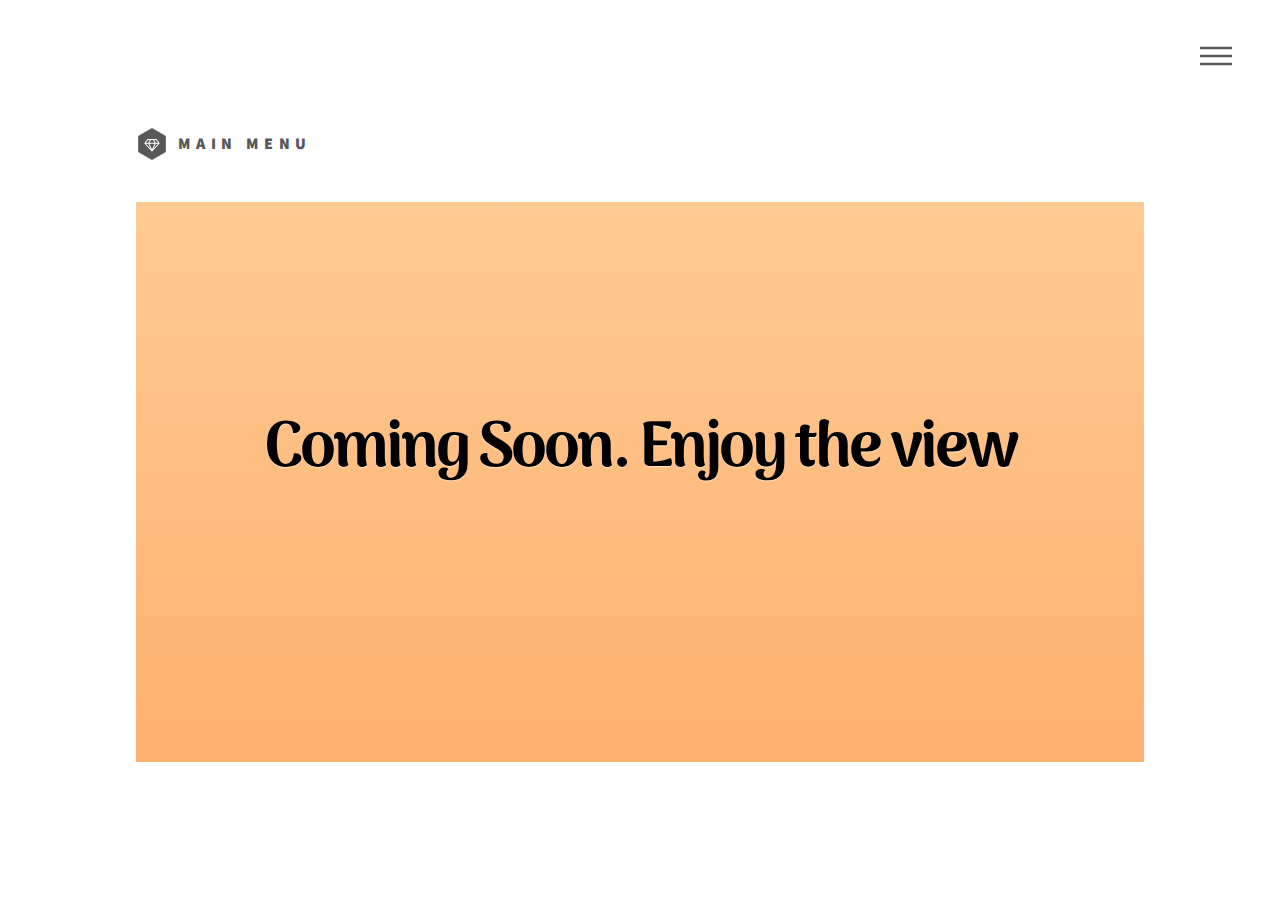
<file: map.html>
<!DOCTYPE HTML>
<!--
	Phantom by HTML5 UP
	html5up.net | @ajlkn
	Free for personal and commercial use under the CCA 3.0 license (html5up.net/license)
-->
<html>
	<head>
		<title>Under Construction</title>
		<meta charset="utf-8" />
		<meta name="viewport" content="width=device-width, initial-scale=1, user-scalable=no" />
		<link rel="stylesheet" href="assets/css/main.css" />
		<link rel="stylesheet" href="assets/css/birds.css" />
		<noscript><link rel="stylesheet" href="assets/css/noscript.css" /></noscript>
	</head>
	<body class="is-preload">
		<!-- Wrapper -->
			<div id="wrapper">

				<!-- Header -->
					<header id="header">
						<div class="inner">

							<!-- Logo -->
								<a href="index.html" class="logo">
									<span class="symbol"><img src="images/logo.svg" alt="" /></span><span class="title">Main Menu</span>
								</a>

							<!-- Nav -->
								<nav>
									<ul>
										<li><a href="#menu">Menu</a></li>
									</ul>
								</nav>

						</div>
					</header>

				<!-- Menu -->
					<nav id="menu">
						<h2>Menu</h2>
						<ul>
							<li><a href="index.html">Home</a></li>
							<li><a href="generic.html">3D Printing</a></li>
							<li><a href="elements.html">Elements</a></li>
						</ul>
					</nav>

				<!-- Main -->
					<div id="main">
						<div class="inner">
							<div class="container">

								<h1>Coming Soon. Enjoy the view</h1>

								<div class="bird-container bird-container--one">
									<div class="bird bird--one"></div>
								</div>

								<div class="bird-container bird-container--two">
									<div class="bird bird--two"></div>
								</div>

								<div class="bird-container bird-container--three">
									<div class="bird bird--three"></div>
								</div>

								<div class="bird-container bird-container--four">
									<div class="bird bird--four"></div>
								</div>

							</div>
						</div>
					</div>

				<!-- Footer -->
					<!-- <footer id="footer">
						<div class="inner">
							<section>
								<h2>Get in touch</h2>
								<form method="post" action="#">
									<div class="fields">
										<div class="field half">
											<input type="text" name="name" id="name" placeholder="Name" />
										</div>
										<div class="field half">
											<input type="email" name="email" id="email" placeholder="Email" />
										</div>
										<div class="field">
											<textarea name="message" id="message" placeholder="Message"></textarea>
										</div>
									</div>
									<ul class="actions">
										<li><input type="submit" value="Send" class="primary" /></li>
									</ul>
								</form>
							</section>
							<section>
								<h2>Follow</h2>
								<ul class="icons">
									<li><a href="#" class="icon brands style2 fa-twitter"><span class="label">Twitter</span></a></li>
									<li><a href="#" class="icon brands style2 fa-facebook-f"><span class="label">Facebook</span></a></li>
									<li><a href="#" class="icon brands style2 fa-instagram"><span class="label">Instagram</span></a></li>
									<li><a href="#" class="icon brands style2 fa-dribbble"><span class="label">Dribbble</span></a></li>
									<li><a href="#" class="icon brands style2 fa-github"><span class="label">GitHub</span></a></li>
									<li><a href="#" class="icon brands style2 fa-500px"><span class="label">500px</span></a></li>
									<li><a href="#" class="icon solid style2 fa-phone"><span class="label">Phone</span></a></li>
									<li><a href="#" class="icon solid style2 fa-envelope"><span class="label">Email</span></a></li>
								</ul>
							</section>
							<ul class="copyright">
								<li>&copy; Untitled. All rights reserved</li><li>Design: <a href="http://html5up.net">HTML5 UP</a></li>
							</ul>
						</div>
					</footer> -->

			</div>

		<!-- Scripts -->
			<script src="assets/js/jquery.min.js"></script>
			<script src="assets/js/browser.min.js"></script>
			<script src="assets/js/breakpoints.min.js"></script>
			<script src="assets/js/util.js"></script>
			<script src="assets/js/main.js"></script>

	</body>
</html>
</file>
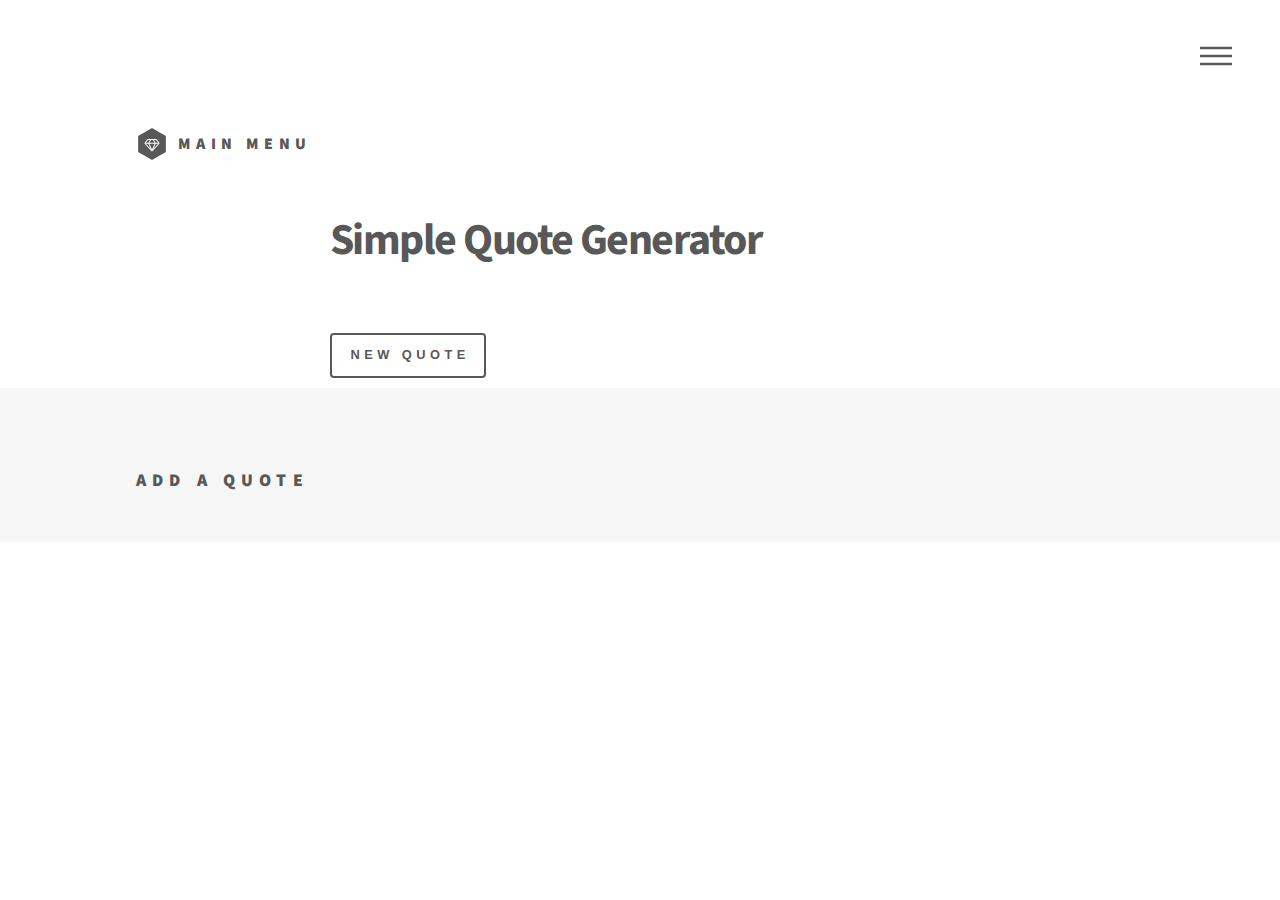
<file: quotes.html>
<!DOCTYPE HTML>
<!--
	Phantom by HTML5 UP
	html5up.net | @ajlkn
	Free for personal and commercial use under the CCA 3.0 license (html5up.net/license)
-->
<html>
	<head>
		<title>Generic - Phantom by HTML5 UP</title>
		<meta charset="utf-8" />
		<meta name="viewport" content="width=device-width, initial-scale=1, user-scalable=no" />
		<link rel="stylesheet" href="assets/css/main.css" />
		<noscript><link rel="stylesheet" href="assets/css/noscript.css" /></noscript>
	</head>
	<body class="is-preload">
		<!-- Wrapper -->
			<div id="wrapper">

				<!-- Header -->
					<header id="header">
						<div class="inner">

							<!-- Logo -->
								<a href="index.html" class="logo">
									<span class="symbol"><img src="images/logo.svg" alt="" /></span><span class="title">Main Menu</span>
								</a>

							<!-- Nav -->
								<nav>
									<ul>
										<li><a href="#menu">Menu</a></li>
									</ul>
								</nav>

						</div>
					</header>

				<!-- Menu -->
					<nav id="menu">
						<h2>Menu</h2>
						<ul>
							<li><a href="index.html">Home</a></li>
							<li><a href="generic.html">Ipsum veroeros</a></li>
							<li><a href="generic.html">Tempus etiam</a></li>
							<li><a href="generic.html">Consequat dolor</a></li>
							<li><a href="elements.html">Elements</a></li>
						</ul>
					</nav>

				<!-- Main -->
				<div class="center">
					<head>
						<title>Quote Generator</title>
						<link rel="stylesheet" href="assets/css/quotes.css">
					</head>
					<body>
						<h1>Simple Quote Generator</h1>
						<div id="quoteDisplay" class="center">
							<!-- Quotes display here -->
						</div>
						<button onclick="newQuote()">New Quote</button>

						<script src="quotes.js"></script>
					</body>
				</div>

				<!-- Footer -->
					<footer id="footer">
						<div class="inner">
							<section>
								<h2>Add a Quote</h2>
								<!-- <form method="post" action="#">
									<div class="fields">
										<div class="field half">
											<input type="text" name="name" id="name" placeholder="Name" />
										</div>
										<div class="field half">
											<input type="email" name="email" id="email" placeholder="Email" />
										</div>
										<div class="field">
											<textarea name="message" id="message" placeholder="Message"></textarea>
										</div>
									</div>
									<ul class="actions">
										<li><input type="submit" value="Send" class="primary" /></li>
									</ul>
								</form> -->
							</section>
						</div>
					</footer>

			</div>

		<!-- Scripts -->
			<script src="assets/js/jquery.min.js"></script>
			<script src="assets/js/browser.min.js"></script>
			<script src="assets/js/breakpoints.min.js"></script>
			<script src="assets/js/util.js"></script>
			<script src="assets/js/main.js"></script>

	</body>
</html>
</file>
<file: assets/css/noscript.css>
/*
	Phantom by HTML5 UP
	html5up.net | @ajlkn
	Free for personal and commercial use under the CCA 3.0 license (html5up.net/license)
*/

/* Tiles */

	body.is-preload .tiles article {
		-moz-transform: none;
		-webkit-transform: none;
		-ms-transform: none;
		transform: none;
		opacity: 1;
	}
</file>
<file: assets/css/birds.css>
@import url('https://fonts.googleapis.com/css?family=Arima+Madurai:300');



*,
*::before,
*::after {
	box-sizing: border-box;
}

h1 {
	font-family: 'Arima Madurai', cursive;
	color: black;
	font-size: 4rem;
	letter-spacing: -3px;
	text-shadow: 0px 1px 1px rgba(255,255,255,0.6);
	position: relative;
	z-index: 3;
}

.container {
	z-index: 1;
	position: relative;
	overflow: hidden;
	display: flex;
	align-items: center;
	justify-content: center;
	// min-height: 100vh;
	min-height: 35rem;
	background-image: linear-gradient(to bottom,  rgba(255,168,76,0.6) 0%,rgba(255,123,13,0.6) 100%), url('https://images.unsplash.com/photo-1446824505046-e43605ffb17f');
	background-blend-mode: soft-light;
	background-size: cover;
	background-position: center center;
	padding: 2rem;
}

.bird {
	background-image: url(https://s3-us-west-2.amazonaws.com/s.cdpn.io/174479/bird-cells-new.svg);
	background-size: auto 100%;
	width: 88px;
	height: 125px;
	will-change: background-position;

	animation-name: fly-cycle;
	animation-timing-function: steps(10);
	animation-iteration-count: infinite;

	&--one {
		animation-duration: 1s;
		animation-delay: -0.5s;
	}

	&--two {
		animation-duration: 0.9s;
		animation-delay: -0.75s;
	}

	&--three {
		animation-duration: 1.25s;
		animation-delay: -0.25s;
	}

	&--four {
		animation-duration: 1.1s;
		animation-delay: -0.5s;
	}

}

.bird-container {
	position: absolute;
	top: 20%;
	left: -10%;
	transform: scale(0) translateX(-10vw);
	will-change: transform;

	animation-name: fly-right-one;
	animation-timing-function: linear;
	animation-iteration-count: infinite;

	&--one {
		animation-duration: 15s;
		animation-delay: 0;
	}

	&--two {
		animation-duration: 16s;
		animation-delay: 1s;
	}

	&--three {
		animation-duration: 14.6s;
		animation-delay: 9.5s;
	}

	&--four {
		animation-duration: 16s;
		animation-delay: 10.25s;
	}

}

@keyframes fly-cycle {

	100% {
		background-position: -900px 0;
	}

}

@keyframes fly-right-one {

	0% {
		transform: scale(0.3) translateX(-10vw);
	}

	10% {
		transform: translateY(2vh) translateX(10vw) scale(0.4);
	}

	20% {
		transform: translateY(0vh) translateX(30vw) scale(0.5);
	}

	30% {
		transform: translateY(4vh) translateX(50vw) scale(0.6);
	}

	40% {
		transform: translateY(2vh) translateX(70vw) scale(0.6);
	}

	50% {
		transform: translateY(0vh) translateX(90vw) scale(0.6);
	}

	60% {
		transform: translateY(0vh) translateX(110vw) scale(0.6);
	}

	100% {
		transform: translateY(0vh) translateX(110vw) scale(0.6);
	}

}

@keyframes fly-right-two {

	0% {
		transform: translateY(-2vh) translateX(-10vw) scale(0.5);
	}

	10% {
		transform: translateY(0vh) translateX(10vw) scale(0.4);
	}

	20% {
		transform: translateY(-4vh) translateX(30vw) scale(0.6);
	}

	30% {
		transform: translateY(1vh) translateX(50vw) scale(0.45);
	}

	40% {
		transform: translateY(-2.5vh) translateX(70vw) scale(0.5);
	}

	50% {
		transform: translateY(0vh) translateX(90vw) scale(0.45);
	}

	51% {
		transform: translateY(0vh) translateX(110vw) scale(0.45);
	}

	100% {
		transform: translateY(0vh) translateX(110vw) scale(0.45);
	}

}
</file>
<file: assets/css/quotes.css>
.center {
  margin: auto;
  width: 50%;
  border: 3px ;
  padding: 10px;
}

.quote {
  font-size: 400px;
}
</file>
<file: assets/css/main.css>
@import url(fontawesome-all.min.css);
@import url("https://fonts.googleapis.com/css?family=Source+Sans+Pro:300,700,900");

/*
	Phantom by HTML5 UP
	html5up.net | @ajlkn
	Free for personal and commercial use under the CCA 3.0 license (html5up.net/license)
*/

html, body, div, span, applet, object,
iframe, h1, h2, h3, h4, h5, h6, p, blockquote,
pre, a, abbr, acronym, address, big, cite,
code, del, dfn, em, img, ins, kbd, q, s, samp,
small, strike, strong, sub, sup, tt, var, b,
u, i, center, dl, dt, dd, ol, ul, li, fieldset,
form, label, legend, table, caption, tbody,
tfoot, thead, tr, th, td, article, aside,
canvas, details, embed, figure, figcaption,
footer, header, hgroup, menu, nav, output, ruby,
section, summary, time, mark, audio, video {
	margin: 0;
	padding: 0;
	border: 0;
	font-size: 100%;
	font: inherit;
	vertical-align: baseline;}

article, aside, details, figcaption, figure,
footer, header, hgroup, menu, nav, section {
	display: block;}

body {
	line-height: 1;
}

ol, ul {
	list-style: none;
}

blockquote, q {
	quotes: none;
}

	blockquote:before, blockquote:after, q:before, q:after {
		content: '';
		content: none;
	}

table {
	border-collapse: collapse;
	border-spacing: 0;
}

body {
	-webkit-text-size-adjust: none;
}

mark {
	background-color: transparent;
	color: inherit;
}

input::-moz-focus-inner {
	border: 0;
	padding: 0;
}

input, select, textarea {
	-moz-appearance: none;
	-webkit-appearance: none;
	-ms-appearance: none;
	appearance: none;
}

/* Basic */

	@-ms-viewport {
		width: device-width;
	}

	body {
		-ms-overflow-style: scrollbar;
	}

	@media screen and (max-width: 480px) {

		html, body {
			min-width: 320px;
		}

	}

	html {
		box-sizing: border-box;
	}

	*, *:before, *:after {
		box-sizing: inherit;
	}

	body {
		background: #ffffff;
	}

		body.is-preload *, body.is-preload *:before, body.is-preload *:after {
			-moz-animation: none !important;
			-webkit-animation: none !important;
			-ms-animation: none !important;
			animation: none !important;
			-moz-transition: none !important;
			-webkit-transition: none !important;
			-ms-transition: none !important;
			transition: none !important;
		}

/* Type */

	body, input, select, textarea {
		color: #585858;
		font-family: "Source Sans Pro", Helvetica, sans-serif;
		font-size: 16pt;
		font-weight: 300;
		line-height: 1.75;
	}

		@media screen and (max-width: 1680px) {

			body, input, select, textarea {
				font-size: 14pt;
			}

		}

		@media screen and (max-width: 1280px) {

			body, input, select, textarea {
				font-size: 12pt;
			}

		}

	a {
		-moz-transition: border-bottom-color 0.2s ease, color 0.2s ease;
		-webkit-transition: border-bottom-color 0.2s ease, color 0.2s ease;
		-ms-transition: border-bottom-color 0.2s ease, color 0.2s ease;
		transition: border-bottom-color 0.2s ease, color 0.2s ease;
		text-decoration: none;
		color: #585858;
		border-bottom: dotted 1px rgba(88, 88, 88, 0.5);
	}

		a:hover {
			border-bottom-color: transparent;
			color: #f2849e !important;
		}

	strong, b {
		font-weight: 900;
	}

	em, i {
		font-style: italic;
	}

	p {
		margin: 0 0 2em 0;
	}

	h1 {
		font-size: 2.75em;
		font-weight: 700;
		line-height: 1.3;
		margin: 0 0 1em 0;
		letter-spacing: -0.035em;
	}

		h1 a {
			color: inherit;
		}

		@media screen and (max-width: 736px) {

			h1 {
				font-size: 2em;
				margin: 0 0 1em 0;
			}

		}

		@media screen and (max-width: 360px) {

			h1 {
				font-size: 1.75em;
			}

		}

	h2, h3, h4, h5, h6 {
		font-weight: 900;
		line-height: 1.5;
		margin: 0 0 2em 0;
		text-transform: uppercase;
		letter-spacing: 0.35em;
	}

		h2 a, h3 a, h4 a, h5 a, h6 a {
			color: inherit;
		}

	h2 {
		font-size: 1.1em;
	}

	h3 {
		font-size: 1em;
	}

	h4 {
		font-size: 0.8em;
	}

	h5 {
		font-size: 0.8em;
	}

	h6 {
		font-size: 0.8em;
	}

	@media screen and (max-width: 980px) {

		h1 br, h2 br, h3 br, h4 br, h5 br, h6 br {
			display: none;
		}

	}

	@media screen and (max-width: 736px) {

		h2 {
			font-size: 1em;
		}

		h3 {
			font-size: 0.8em;
		}

	}

	sub {
		font-size: 0.8em;
		position: relative;
		top: 0.5em;
	}

	sup {
		font-size: 0.8em;
		position: relative;
		top: -0.5em;
	}

	blockquote {
		border-left: solid 4px #c9c9c9;
		font-style: italic;
		margin: 0 0 2em 0;
		padding: 0.5em 0 0.5em 2em;
	}

	code {
		background: rgba(144, 144, 144, 0.075);
		border-radius: 4px;
		border: solid 1px #c9c9c9;
		font-family: "Courier New", monospace;
		font-size: 0.9em;
		margin: 0 0.25em;
		padding: 0.25em 0.65em;
	}

	pre {
		-webkit-overflow-scrolling: touch;
		font-family: "Courier New", monospace;
		font-size: 0.9em;
		margin: 0 0 2em 0;
	}

		pre code {
			display: block;
			line-height: 1.75;
			padding: 1em 1.5em;
			overflow-x: auto;
		}

	hr {
		border: 0;
		border-bottom: solid 1px #c9c9c9;
		margin: 2em 0;
	}

		hr.major {
			margin: 3em 0;
		}

	.align-left {
		text-align: left;
	}

	.align-center {
		text-align: center;
	}

	.align-right {
		text-align: right;
	}

/* Row */

	.row {
		display: flex;
		flex-wrap: wrap;
		box-sizing: border-box;
		align-items: stretch;
	}

		.row > * {
			box-sizing: border-box;
		}

		.row.gtr-uniform > * > :last-child {
			margin-bottom: 0;
		}

		.row.aln-left {
			justify-content: flex-start;
		}

		.row.aln-center {
			justify-content: center;
		}

		.row.aln-right {
			justify-content: flex-end;
		}

		.row.aln-top {
			align-items: flex-start;
		}

		.row.aln-middle {
			align-items: center;
		}

		.row.aln-bottom {
			align-items: flex-end;
		}

		.row > .imp {
			order: -1;
		}

		.row > .col-1 {
			width: 8.33333%;
		}

		.row > .off-1 {
			margin-left: 8.33333%;
		}

		.row > .col-2 {
			width: 16.66667%;
		}

		.row > .off-2 {
			margin-left: 16.66667%;
		}

		.row > .col-3 {
			width: 25%;
		}

		.row > .off-3 {
			margin-left: 25%;
		}

		.row > .col-4 {
			width: 33.33333%;
		}

		.row > .off-4 {
			margin-left: 33.33333%;
		}

		.row > .col-5 {
			width: 41.66667%;
		}

		.row > .off-5 {
			margin-left: 41.66667%;
		}

		.row > .col-6 {
			width: 50%;
		}

		.row > .off-6 {
			margin-left: 50%;
		}

		.row > .col-7 {
			width: 58.33333%;
		}

		.row > .off-7 {
			margin-left: 58.33333%;
		}

		.row > .col-8 {
			width: 66.66667%;
		}

		.row > .off-8 {
			margin-left: 66.66667%;
		}

		.row > .col-9 {
			width: 75%;
		}

		.row > .off-9 {
			margin-left: 75%;
		}

		.row > .col-10 {
			width: 83.33333%;
		}

		.row > .off-10 {
			margin-left: 83.33333%;
		}

		.row > .col-11 {
			width: 91.66667%;
		}

		.row > .off-11 {
			margin-left: 91.66667%;
		}

		.row > .col-12 {
			width: 100%;
		}

		.row > .off-12 {
			margin-left: 100%;
		}

		.row.gtr-0 {
			margin-top: 0;
			margin-left: 0em;
		}

			.row.gtr-0 > * {
				padding: 0 0 0 0em;
			}

			.row.gtr-0.gtr-uniform {
				margin-top: 0em;
			}

				.row.gtr-0.gtr-uniform > * {
					padding-top: 0em;
				}

		.row.gtr-25 {
			margin-top: 0;
			margin-left: -0.5em;
		}

			.row.gtr-25 > * {
				padding: 0 0 0 0.5em;
			}

			.row.gtr-25.gtr-uniform {
				margin-top: -0.5em;
			}

				.row.gtr-25.gtr-uniform > * {
					padding-top: 0.5em;
				}

		.row.gtr-50 {
			margin-top: 0;
			margin-left: -1em;
		}

			.row.gtr-50 > * {
				padding: 0 0 0 1em;
			}

			.row.gtr-50.gtr-uniform {
				margin-top: -1em;
			}

				.row.gtr-50.gtr-uniform > * {
					padding-top: 1em;
				}

		.row {
			margin-top: 0;
			margin-left: -2em;
		}

			.row > * {
				padding: 0 0 0 2em;
			}

			.row.gtr-uniform {
				margin-top: -2em;
			}

				.row.gtr-uniform > * {
					padding-top: 2em;
				}

		.row.gtr-150 {
			margin-top: 0;
			margin-left: -3em;
		}

			.row.gtr-150 > * {
				padding: 0 0 0 3em;
			}

			.row.gtr-150.gtr-uniform {
				margin-top: -3em;
			}

				.row.gtr-150.gtr-uniform > * {
					padding-top: 3em;
				}

		.row.gtr-200 {
			margin-top: 0;
			margin-left: -4em;
		}

			.row.gtr-200 > * {
				padding: 0 0 0 4em;
			}

			.row.gtr-200.gtr-uniform {
				margin-top: -4em;
			}

				.row.gtr-200.gtr-uniform > * {
					padding-top: 4em;
				}

		@media screen and (max-width: 1680px) {

			.row {
				display: flex;
				flex-wrap: wrap;
				box-sizing: border-box;
				align-items: stretch;
			}

				.row > * {
					box-sizing: border-box;
				}

				.row.gtr-uniform > * > :last-child {
					margin-bottom: 0;
				}

				.row.aln-left {
					justify-content: flex-start;
				}

				.row.aln-center {
					justify-content: center;
				}

				.row.aln-right {
					justify-content: flex-end;
				}

				.row.aln-top {
					align-items: flex-start;
				}

				.row.aln-middle {
					align-items: center;
				}

				.row.aln-bottom {
					align-items: flex-end;
				}

				.row > .imp-xlarge {
					order: -1;
				}

				.row > .col-1-xlarge {
					width: 8.33333%;
				}

				.row > .off-1-xlarge {
					margin-left: 8.33333%;
				}

				.row > .col-2-xlarge {
					width: 16.66667%;
				}

				.row > .off-2-xlarge {
					margin-left: 16.66667%;
				}

				.row > .col-3-xlarge {
					width: 25%;
				}

				.row > .off-3-xlarge {
					margin-left: 25%;
				}

				.row > .col-4-xlarge {
					width: 33.33333%;
				}

				.row > .off-4-xlarge {
					margin-left: 33.33333%;
				}

				.row > .col-5-xlarge {
					width: 41.66667%;
				}

				.row > .off-5-xlarge {
					margin-left: 41.66667%;
				}

				.row > .col-6-xlarge {
					width: 50%;
				}

				.row > .off-6-xlarge {
					margin-left: 50%;
				}

				.row > .col-7-xlarge {
					width: 58.33333%;
				}

				.row > .off-7-xlarge {
					margin-left: 58.33333%;
				}

				.row > .col-8-xlarge {
					width: 66.66667%;
				}

				.row > .off-8-xlarge {
					margin-left: 66.66667%;
				}

				.row > .col-9-xlarge {
					width: 75%;
				}

				.row > .off-9-xlarge {
					margin-left: 75%;
				}

				.row > .col-10-xlarge {
					width: 83.33333%;
				}

				.row > .off-10-xlarge {
					margin-left: 83.33333%;
				}

				.row > .col-11-xlarge {
					width: 91.66667%;
				}

				.row > .off-11-xlarge {
					margin-left: 91.66667%;
				}

				.row > .col-12-xlarge {
					width: 100%;
				}

				.row > .off-12-xlarge {
					margin-left: 100%;
				}

				.row.gtr-0 {
					margin-top: 0;
					margin-left: 0em;
				}

					.row.gtr-0 > * {
						padding: 0 0 0 0em;
					}

					.row.gtr-0.gtr-uniform {
						margin-top: 0em;
					}

						.row.gtr-0.gtr-uniform > * {
							padding-top: 0em;
						}

				.row.gtr-25 {
					margin-top: 0;
					margin-left: -0.5em;
				}

					.row.gtr-25 > * {
						padding: 0 0 0 0.5em;
					}

					.row.gtr-25.gtr-uniform {
						margin-top: -0.5em;
					}

						.row.gtr-25.gtr-uniform > * {
							padding-top: 0.5em;
						}

				.row.gtr-50 {
					margin-top: 0;
					margin-left: -1em;
				}

					.row.gtr-50 > * {
						padding: 0 0 0 1em;
					}

					.row.gtr-50.gtr-uniform {
						margin-top: -1em;
					}

						.row.gtr-50.gtr-uniform > * {
							padding-top: 1em;
						}

				.row {
					margin-top: 0;
					margin-left: -2em;
				}

					.row > * {
						padding: 0 0 0 2em;
					}

					.row.gtr-uniform {
						margin-top: -2em;
					}

						.row.gtr-uniform > * {
							padding-top: 2em;
						}

				.row.gtr-150 {
					margin-top: 0;
					margin-left: -3em;
				}

					.row.gtr-150 > * {
						padding: 0 0 0 3em;
					}

					.row.gtr-150.gtr-uniform {
						margin-top: -3em;
					}

						.row.gtr-150.gtr-uniform > * {
							padding-top: 3em;
						}

				.row.gtr-200 {
					margin-top: 0;
					margin-left: -4em;
				}

					.row.gtr-200 > * {
						padding: 0 0 0 4em;
					}

					.row.gtr-200.gtr-uniform {
						margin-top: -4em;
					}

						.row.gtr-200.gtr-uniform > * {
							padding-top: 4em;
						}

		}

		@media screen and (max-width: 1280px) {

			.row {
				display: flex;
				flex-wrap: wrap;
				box-sizing: border-box;
				align-items: stretch;
			}

				.row > * {
					box-sizing: border-box;
				}

				.row.gtr-uniform > * > :last-child {
					margin-bottom: 0;
				}

				.row.aln-left {
					justify-content: flex-start;
				}

				.row.aln-center {
					justify-content: center;
				}

				.row.aln-right {
					justify-content: flex-end;
				}

				.row.aln-top {
					align-items: flex-start;
				}

				.row.aln-middle {
					align-items: center;
				}

				.row.aln-bottom {
					align-items: flex-end;
				}

				.row > .imp-large {
					order: -1;
				}

				.row > .col-1-large {
					width: 8.33333%;
				}

				.row > .off-1-large {
					margin-left: 8.33333%;
				}

				.row > .col-2-large {
					width: 16.66667%;
				}

				.row > .off-2-large {
					margin-left: 16.66667%;
				}

				.row > .col-3-large {
					width: 25%;
				}

				.row > .off-3-large {
					margin-left: 25%;
				}

				.row > .col-4-large {
					width: 33.33333%;
				}

				.row > .off-4-large {
					margin-left: 33.33333%;
				}

				.row > .col-5-large {
					width: 41.66667%;
				}

				.row > .off-5-large {
					margin-left: 41.66667%;
				}

				.row > .col-6-large {
					width: 50%;
				}

				.row > .off-6-large {
					margin-left: 50%;
				}

				.row > .col-7-large {
					width: 58.33333%;
				}

				.row > .off-7-large {
					margin-left: 58.33333%;
				}

				.row > .col-8-large {
					width: 66.66667%;
				}

				.row > .off-8-large {
					margin-left: 66.66667%;
				}

				.row > .col-9-large {
					width: 75%;
				}

				.row > .off-9-large {
					margin-left: 75%;
				}

				.row > .col-10-large {
					width: 83.33333%;
				}

				.row > .off-10-large {
					margin-left: 83.33333%;
				}

				.row > .col-11-large {
					width: 91.66667%;
				}

				.row > .off-11-large {
					margin-left: 91.66667%;
				}

				.row > .col-12-large {
					width: 100%;
				}

				.row > .off-12-large {
					margin-left: 100%;
				}

				.row.gtr-0 {
					margin-top: 0;
					margin-left: 0em;
				}

					.row.gtr-0 > * {
						padding: 0 0 0 0em;
					}

					.row.gtr-0.gtr-uniform {
						margin-top: 0em;
					}

						.row.gtr-0.gtr-uniform > * {
							padding-top: 0em;
						}

				.row.gtr-25 {
					margin-top: 0;
					margin-left: -0.5em;
				}

					.row.gtr-25 > * {
						padding: 0 0 0 0.5em;
					}

					.row.gtr-25.gtr-uniform {
						margin-top: -0.5em;
					}

						.row.gtr-25.gtr-uniform > * {
							padding-top: 0.5em;
						}

				.row.gtr-50 {
					margin-top: 0;
					margin-left: -1em;
				}

					.row.gtr-50 > * {
						padding: 0 0 0 1em;
					}

					.row.gtr-50.gtr-uniform {
						margin-top: -1em;
					}

						.row.gtr-50.gtr-uniform > * {
							padding-top: 1em;
						}

				.row {
					margin-top: 0;
					margin-left: -2em;
				}

					.row > * {
						padding: 0 0 0 2em;
					}

					.row.gtr-uniform {
						margin-top: -2em;
					}

						.row.gtr-uniform > * {
							padding-top: 2em;
						}

				.row.gtr-150 {
					margin-top: 0;
					margin-left: -3em;
				}

					.row.gtr-150 > * {
						padding: 0 0 0 3em;
					}

					.row.gtr-150.gtr-uniform {
						margin-top: -3em;
					}

						.row.gtr-150.gtr-uniform > * {
							padding-top: 3em;
						}

				.row.gtr-200 {
					margin-top: 0;
					margin-left: -4em;
				}

					.row.gtr-200 > * {
						padding: 0 0 0 4em;
					}

					.row.gtr-200.gtr-uniform {
						margin-top: -4em;
					}

						.row.gtr-200.gtr-uniform > * {
							padding-top: 4em;
						}

		}

		@media screen and (max-width: 980px) {

			.row {
				display: flex;
				flex-wrap: wrap;
				box-sizing: border-box;
				align-items: stretch;
			}

				.row > * {
					box-sizing: border-box;
				}

				.row.gtr-uniform > * > :last-child {
					margin-bottom: 0;
				}

				.row.aln-left {
					justify-content: flex-start;
				}

				.row.aln-center {
					justify-content: center;
				}

				.row.aln-right {
					justify-content: flex-end;
				}

				.row.aln-top {
					align-items: flex-start;
				}

				.row.aln-middle {
					align-items: center;
				}

				.row.aln-bottom {
					align-items: flex-end;
				}

				.row > .imp-medium {
					order: -1;
				}

				.row > .col-1-medium {
					width: 8.33333%;
				}

				.row > .off-1-medium {
					margin-left: 8.33333%;
				}

				.row > .col-2-medium {
					width: 16.66667%;
				}

				.row > .off-2-medium {
					margin-left: 16.66667%;
				}

				.row > .col-3-medium {
					width: 25%;
				}

				.row > .off-3-medium {
					margin-left: 25%;
				}

				.row > .col-4-medium {
					width: 33.33333%;
				}

				.row > .off-4-medium {
					margin-left: 33.33333%;
				}

				.row > .col-5-medium {
					width: 41.66667%;
				}

				.row > .off-5-medium {
					margin-left: 41.66667%;
				}

				.row > .col-6-medium {
					width: 50%;
				}

				.row > .off-6-medium {
					margin-left: 50%;
				}

				.row > .col-7-medium {
					width: 58.33333%;
				}

				.row > .off-7-medium {
					margin-left: 58.33333%;
				}

				.row > .col-8-medium {
					width: 66.66667%;
				}

				.row > .off-8-medium {
					margin-left: 66.66667%;
				}

				.row > .col-9-medium {
					width: 75%;
				}

				.row > .off-9-medium {
					margin-left: 75%;
				}

				.row > .col-10-medium {
					width: 83.33333%;
				}

				.row > .off-10-medium {
					margin-left: 83.33333%;
				}

				.row > .col-11-medium {
					width: 91.66667%;
				}

				.row > .off-11-medium {
					margin-left: 91.66667%;
				}

				.row > .col-12-medium {
					width: 100%;
				}

				.row > .off-12-medium {
					margin-left: 100%;
				}

				.row.gtr-0 {
					margin-top: 0;
					margin-left: 0em;
				}

					.row.gtr-0 > * {
						padding: 0 0 0 0em;
					}

					.row.gtr-0.gtr-uniform {
						margin-top: 0em;
					}

						.row.gtr-0.gtr-uniform > * {
							padding-top: 0em;
						}

				.row.gtr-25 {
					margin-top: 0;
					margin-left: -0.375em;
				}

					.row.gtr-25 > * {
						padding: 0 0 0 0.375em;
					}

					.row.gtr-25.gtr-uniform {
						margin-top: -0.375em;
					}

						.row.gtr-25.gtr-uniform > * {
							padding-top: 0.375em;
						}

				.row.gtr-50 {
					margin-top: 0;
					margin-left: -0.75em;
				}

					.row.gtr-50 > * {
						padding: 0 0 0 0.75em;
					}

					.row.gtr-50.gtr-uniform {
						margin-top: -0.75em;
					}

						.row.gtr-50.gtr-uniform > * {
							padding-top: 0.75em;
						}

				.row {
					margin-top: 0;
					margin-left: -1.5em;
				}

					.row > * {
						padding: 0 0 0 1.5em;
					}

					.row.gtr-uniform {
						margin-top: -1.5em;
					}

						.row.gtr-uniform > * {
							padding-top: 1.5em;
						}

				.row.gtr-150 {
					margin-top: 0;
					margin-left: -2.25em;
				}

					.row.gtr-150 > * {
						padding: 0 0 0 2.25em;
					}

					.row.gtr-150.gtr-uniform {
						margin-top: -2.25em;
					}

						.row.gtr-150.gtr-uniform > * {
							padding-top: 2.25em;
						}

				.row.gtr-200 {
					margin-top: 0;
					margin-left: -3em;
				}

					.row.gtr-200 > * {
						padding: 0 0 0 3em;
					}

					.row.gtr-200.gtr-uniform {
						margin-top: -3em;
					}

						.row.gtr-200.gtr-uniform > * {
							padding-top: 3em;
						}

		}

		@media screen and (max-width: 736px) {

			.row {
				display: flex;
				flex-wrap: wrap;
				box-sizing: border-box;
				align-items: stretch;
			}

				.row > * {
					box-sizing: border-box;
				}

				.row.gtr-uniform > * > :last-child {
					margin-bottom: 0;
				}

				.row.aln-left {
					justify-content: flex-start;
				}

				.row.aln-center {
					justify-content: center;
				}

				.row.aln-right {
					justify-content: flex-end;
				}

				.row.aln-top {
					align-items: flex-start;
				}

				.row.aln-middle {
					align-items: center;
				}

				.row.aln-bottom {
					align-items: flex-end;
				}

				.row > .imp-small {
					order: -1;
				}

				.row > .col-1-small {
					width: 8.33333%;
				}

				.row > .off-1-small {
					margin-left: 8.33333%;
				}

				.row > .col-2-small {
					width: 16.66667%;
				}

				.row > .off-2-small {
					margin-left: 16.66667%;
				}

				.row > .col-3-small {
					width: 25%;
				}

				.row > .off-3-small {
					margin-left: 25%;
				}

				.row > .col-4-small {
					width: 33.33333%;
				}

				.row > .off-4-small {
					margin-left: 33.33333%;
				}

				.row > .col-5-small {
					width: 41.66667%;
				}

				.row > .off-5-small {
					margin-left: 41.66667%;
				}

				.row > .col-6-small {
					width: 50%;
				}

				.row > .off-6-small {
					margin-left: 50%;
				}

				.row > .col-7-small {
					width: 58.33333%;
				}

				.row > .off-7-small {
					margin-left: 58.33333%;
				}

				.row > .col-8-small {
					width: 66.66667%;
				}

				.row > .off-8-small {
					margin-left: 66.66667%;
				}

				.row > .col-9-small {
					width: 75%;
				}

				.row > .off-9-small {
					margin-left: 75%;
				}

				.row > .col-10-small {
					width: 83.33333%;
				}

				.row > .off-10-small {
					margin-left: 83.33333%;
				}

				.row > .col-11-small {
					width: 91.66667%;
				}

				.row > .off-11-small {
					margin-left: 91.66667%;
				}

				.row > .col-12-small {
					width: 100%;
				}

				.row > .off-12-small {
					margin-left: 100%;
				}

				.row.gtr-0 {
					margin-top: 0;
					margin-left: 0em;
				}

					.row.gtr-0 > * {
						padding: 0 0 0 0em;
					}

					.row.gtr-0.gtr-uniform {
						margin-top: 0em;
					}

						.row.gtr-0.gtr-uniform > * {
							padding-top: 0em;
						}

				.row.gtr-25 {
					margin-top: 0;
					margin-left: -0.25em;
				}

					.row.gtr-25 > * {
						padding: 0 0 0 0.25em;
					}

					.row.gtr-25.gtr-uniform {
						margin-top: -0.25em;
					}

						.row.gtr-25.gtr-uniform > * {
							padding-top: 0.25em;
						}

				.row.gtr-50 {
					margin-top: 0;
					margin-left: -0.5em;
				}

					.row.gtr-50 > * {
						padding: 0 0 0 0.5em;
					}

					.row.gtr-50.gtr-uniform {
						margin-top: -0.5em;
					}

						.row.gtr-50.gtr-uniform > * {
							padding-top: 0.5em;
						}

				.row {
					margin-top: 0;
					margin-left: -1em;
				}

					.row > * {
						padding: 0 0 0 1em;
					}

					.row.gtr-uniform {
						margin-top: -1em;
					}

						.row.gtr-uniform > * {
							padding-top: 1em;
						}

				.row.gtr-150 {
					margin-top: 0;
					margin-left: -1.5em;
				}

					.row.gtr-150 > * {
						padding: 0 0 0 1.5em;
					}

					.row.gtr-150.gtr-uniform {
						margin-top: -1.5em;
					}

						.row.gtr-150.gtr-uniform > * {
							padding-top: 1.5em;
						}

				.row.gtr-200 {
					margin-top: 0;
					margin-left: -2em;
				}

					.row.gtr-200 > * {
						padding: 0 0 0 2em;
					}

					.row.gtr-200.gtr-uniform {
						margin-top: -2em;
					}

						.row.gtr-200.gtr-uniform > * {
							padding-top: 2em;
						}

		}

		@media screen and (max-width: 480px) {

			.row {
				display: flex;
				flex-wrap: wrap;
				box-sizing: border-box;
				align-items: stretch;
			}

				.row > * {
					box-sizing: border-box;
				}

				.row.gtr-uniform > * > :last-child {
					margin-bottom: 0;
				}

				.row.aln-left {
					justify-content: flex-start;
				}

				.row.aln-center {
					justify-content: center;
				}

				.row.aln-right {
					justify-content: flex-end;
				}

				.row.aln-top {
					align-items: flex-start;
				}

				.row.aln-middle {
					align-items: center;
				}

				.row.aln-bottom {
					align-items: flex-end;
				}

				.row > .imp-xsmall {
					order: -1;
				}

				.row > .col-1-xsmall {
					width: 8.33333%;
				}

				.row > .off-1-xsmall {
					margin-left: 8.33333%;
				}

				.row > .col-2-xsmall {
					width: 16.66667%;
				}

				.row > .off-2-xsmall {
					margin-left: 16.66667%;
				}

				.row > .col-3-xsmall {
					width: 25%;
				}

				.row > .off-3-xsmall {
					margin-left: 25%;
				}

				.row > .col-4-xsmall {
					width: 33.33333%;
				}

				.row > .off-4-xsmall {
					margin-left: 33.33333%;
				}

				.row > .col-5-xsmall {
					width: 41.66667%;
				}

				.row > .off-5-xsmall {
					margin-left: 41.66667%;
				}

				.row > .col-6-xsmall {
					width: 50%;
				}

				.row > .off-6-xsmall {
					margin-left: 50%;
				}

				.row > .col-7-xsmall {
					width: 58.33333%;
				}

				.row > .off-7-xsmall {
					margin-left: 58.33333%;
				}

				.row > .col-8-xsmall {
					width: 66.66667%;
				}

				.row > .off-8-xsmall {
					margin-left: 66.66667%;
				}

				.row > .col-9-xsmall {
					width: 75%;
				}

				.row > .off-9-xsmall {
					margin-left: 75%;
				}

				.row > .col-10-xsmall {
					width: 83.33333%;
				}

				.row > .off-10-xsmall {
					margin-left: 83.33333%;
				}

				.row > .col-11-xsmall {
					width: 91.66667%;
				}

				.row > .off-11-xsmall {
					margin-left: 91.66667%;
				}

				.row > .col-12-xsmall {
					width: 100%;
				}

				.row > .off-12-xsmall {
					margin-left: 100%;
				}

				.row.gtr-0 {
					margin-top: 0;
					margin-left: 0em;
				}

					.row.gtr-0 > * {
						padding: 0 0 0 0em;
					}

					.row.gtr-0.gtr-uniform {
						margin-top: 0em;
					}

						.row.gtr-0.gtr-uniform > * {
							padding-top: 0em;
						}

				.row.gtr-25 {
					margin-top: 0;
					margin-left: -0.25em;
				}

					.row.gtr-25 > * {
						padding: 0 0 0 0.25em;
					}

					.row.gtr-25.gtr-uniform {
						margin-top: -0.25em;
					}

						.row.gtr-25.gtr-uniform > * {
							padding-top: 0.25em;
						}

				.row.gtr-50 {
					margin-top: 0;
					margin-left: -0.5em;
				}

					.row.gtr-50 > * {
						padding: 0 0 0 0.5em;
					}

					.row.gtr-50.gtr-uniform {
						margin-top: -0.5em;
					}

						.row.gtr-50.gtr-uniform > * {
							padding-top: 0.5em;
						}

				.row {
					margin-top: 0;
					margin-left: -1em;
				}

					.row > * {
						padding: 0 0 0 1em;
					}

					.row.gtr-uniform {
						margin-top: -1em;
					}

						.row.gtr-uniform > * {
							padding-top: 1em;
						}

				.row.gtr-150 {
					margin-top: 0;
					margin-left: -1.5em;
				}

					.row.gtr-150 > * {
						padding: 0 0 0 1.5em;
					}

					.row.gtr-150.gtr-uniform {
						margin-top: -1.5em;
					}

						.row.gtr-150.gtr-uniform > * {
							padding-top: 1.5em;
						}

				.row.gtr-200 {
					margin-top: 0;
					margin-left: -2em;
				}

					.row.gtr-200 > * {
						padding: 0 0 0 2em;
					}

					.row.gtr-200.gtr-uniform {
						margin-top: -2em;
					}

						.row.gtr-200.gtr-uniform > * {
							padding-top: 2em;
						}

		}

/* Section/Article */

	section.special, article.special {
		text-align: center;
	}

	header p {
		margin-top: -1em;
	}

	@media screen and (max-width: 736px) {

		header p {
			margin-top: 0;
		}

	}

/* Icon */

	.icon {
		text-decoration: none;
		border-bottom: none;
		position: relative;
	}

		.icon:before {
			-moz-osx-font-smoothing: grayscale;
			-webkit-font-smoothing: antialiased;
			display: inline-block;
			font-style: normal;
			font-variant: normal;
			text-rendering: auto;
			line-height: 1;
			text-transform: none !important;
			font-family: 'Font Awesome 5 Free';
			font-weight: 400;
		}

		.icon > .label {
			display: none;
		}

		.icon:before {
			line-height: inherit;
		}

		.icon.solid:before {
			font-weight: 900;
		}

		.icon.brands:before {
			font-family: 'Font Awesome 5 Brands';
		}

		.icon.style2 {
			-moz-transition: background-color 0.2s ease-in-out, color 0.2s ease-in-out, border-color 0.2s ease-in-out;
			-webkit-transition: background-color 0.2s ease-in-out, color 0.2s ease-in-out, border-color 0.2s ease-in-out;
			-ms-transition: background-color 0.2s ease-in-out, color 0.2s ease-in-out, border-color 0.2s ease-in-out;
			transition: background-color 0.2s ease-in-out, color 0.2s ease-in-out, border-color 0.2s ease-in-out;
			background-color: transparent;
			border: solid 1px #c9c9c9;
			border-radius: 4px;
			width: 2.65em;
			height: 2.65em;
			display: inline-block;
			text-align: center;
			line-height: 2.65em;
			color: inherit;
		}

			.icon.style2:before {
				font-size: 1.1em;
			}

			.icon.style2:hover {
				color: #f2849e;
				border-color: #f2849e;
			}

			.icon.style2:active {
				background-color: rgba(242, 132, 158, 0.1);
			}

/* List */

	ol {
		list-style: decimal;
		margin: 0 0 2em 0;
		padding-left: 1.25em;
	}

		ol li {
			padding-left: 0.25em;
		}

	ul {
		list-style: disc;
		margin: 0 0 2em 0;
		padding-left: 1em;
	}

		ul li {
			padding-left: 0.5em;
		}

		ul.alt {
			list-style: none;
			padding-left: 0;
		}

			ul.alt li {
				border-top: solid 1px #c9c9c9;
				padding: 0.5em 0;
			}

				ul.alt li:first-child {
					border-top: 0;
					padding-top: 0;
				}

	dl {
		margin: 0 0 2em 0;
	}

		dl dt {
			display: block;
			font-weight: 900;
			margin: 0 0 1em 0;
		}

		dl dd {
			margin-left: 2em;
		}

/* Actions */

	ul.actions {
		display: -moz-flex;
		display: -webkit-flex;
		display: -ms-flex;
		display: flex;
		cursor: default;
		list-style: none;
		margin-left: -1em;
		padding-left: 0;
	}

		ul.actions li {
			padding: 0 0 0 1em;
			vertical-align: middle;
		}

		ul.actions.special {
			-moz-justify-content: center;
			-webkit-justify-content: center;
			-ms-justify-content: center;
			justify-content: center;
			width: 100%;
			margin-left: 0;
		}

			ul.actions.special li:first-child {
				padding-left: 0;
			}

		ul.actions.stacked {
			-moz-flex-direction: column;
			-webkit-flex-direction: column;
			-ms-flex-direction: column;
			flex-direction: column;
			margin-left: 0;
		}

			ul.actions.stacked li {
				padding: 1.3em 0 0 0;
			}

				ul.actions.stacked li:first-child {
					padding-top: 0;
				}

		ul.actions.fit {
			width: calc(100% + 1em);
		}

			ul.actions.fit li {
				-moz-flex-grow: 1;
				-webkit-flex-grow: 1;
				-ms-flex-grow: 1;
				flex-grow: 1;
				-moz-flex-shrink: 1;
				-webkit-flex-shrink: 1;
				-ms-flex-shrink: 1;
				flex-shrink: 1;
				width: 100%;
			}

				ul.actions.fit li > * {
					width: 100%;
				}

			ul.actions.fit.stacked {
				width: 100%;
			}

		@media screen and (max-width: 480px) {

			ul.actions:not(.fixed) {
				-moz-flex-direction: column;
				-webkit-flex-direction: column;
				-ms-flex-direction: column;
				flex-direction: column;
				margin-left: 0;
				width: 100% !important;
			}

				ul.actions:not(.fixed) li {
					-moz-flex-grow: 1;
					-webkit-flex-grow: 1;
					-ms-flex-grow: 1;
					flex-grow: 1;
					-moz-flex-shrink: 1;
					-webkit-flex-shrink: 1;
					-ms-flex-shrink: 1;
					flex-shrink: 1;
					padding: 1em 0 0 0;
					text-align: center;
					width: 100%;
				}

					ul.actions:not(.fixed) li > * {
						width: 100%;
					}

					ul.actions:not(.fixed) li:first-child {
						padding-top: 0;
					}

					ul.actions:not(.fixed) li input[type="submit"],
					ul.actions:not(.fixed) li input[type="reset"],
					ul.actions:not(.fixed) li input[type="button"],
					ul.actions:not(.fixed) li button,
					ul.actions:not(.fixed) li .button {
						width: 100%;
					}

						ul.actions:not(.fixed) li input[type="submit"].icon:before,
						ul.actions:not(.fixed) li input[type="reset"].icon:before,
						ul.actions:not(.fixed) li input[type="button"].icon:before,
						ul.actions:not(.fixed) li button.icon:before,
						ul.actions:not(.fixed) li .button.icon:before {
							margin-left: -0.5rem;
						}

		}

/* Icons */

	ul.icons {
		cursor: default;
		list-style: none;
		padding-left: 0;
		margin: -1em 0 2em -1em;
	}

		ul.icons li {
			display: inline-block;
			padding: 1em 0 0 1em;
		}

/* Form */

	form {
		margin: 0 0 2em 0;
		overflow-x: hidden;
	}

		form > :last-child {
			margin-bottom: 0;
		}

		form > .fields {
			display: -moz-flex;
			display: -webkit-flex;
			display: -ms-flex;
			display: flex;
			-moz-flex-wrap: wrap;
			-webkit-flex-wrap: wrap;
			-ms-flex-wrap: wrap;
			flex-wrap: wrap;
			width: calc(100% + 3em);
			margin: -1.5em 0 2em -1.5em;
		}

			form > .fields > .field {
				-moz-flex-grow: 0;
				-webkit-flex-grow: 0;
				-ms-flex-grow: 0;
				flex-grow: 0;
				-moz-flex-shrink: 0;
				-webkit-flex-shrink: 0;
				-ms-flex-shrink: 0;
				flex-shrink: 0;
				padding: 1.5em 0 0 1.5em;
				width: calc(100% - 1.5em);
			}

				form > .fields > .field.half {
					width: calc(50% - 0.75em);
				}

				form > .fields > .field.third {
					width: calc(100%/3 - 0.5em);
				}

				form > .fields > .field.quarter {
					width: calc(25% - 0.375em);
				}

		@media screen and (max-width: 480px) {

			form > .fields {
				width: calc(100% + 3em);
				margin: -1.5em 0 2em -1.5em;
			}

				form > .fields > .field {
					padding: 1.5em 0 0 1.5em;
					width: calc(100% - 1.5em);
				}

					form > .fields > .field.half {
						width: calc(100% - 1.5em);
					}

					form > .fields > .field.third {
						width: calc(100% - 1.5em);
					}

					form > .fields > .field.quarter {
						width: calc(100% - 1.5em);
					}

		}

	label {
		display: block;
		font-size: 0.9em;
		font-weight: 900;
		margin: 0 0 1em 0;
	}

	input[type="text"],
	input[type="password"],
	input[type="email"],
	input[type="tel"],
	select,
	textarea {
		-moz-appearance: none;
		-webkit-appearance: none;
		-ms-appearance: none;
		appearance: none;
		background-color: transparent;
		border: none;
		border-radius: 0;
		border-bottom: solid 1px #c9c9c9;
		color: inherit;
		display: block;
		outline: 0;
		padding: 0;
		text-decoration: none;
		width: 100%;
	}

		input[type="text"]:invalid,
		input[type="password"]:invalid,
		input[type="email"]:invalid,
		input[type="tel"]:invalid,
		select:invalid,
		textarea:invalid {
			box-shadow: none;
		}

		input[type="text"]:focus,
		input[type="password"]:focus,
		input[type="email"]:focus,
		input[type="tel"]:focus,
		select:focus,
		textarea:focus {
			border-bottom-color: #f2849e;
			box-shadow: inset 0 -1px 0 0 #f2849e;
		}

	select {
		background-image: url("data:image/svg+xml;charset=utf8,%3Csvg xmlns='http://www.w3.org/2000/svg' width='40' height='40' preserveAspectRatio='none' viewBox='0 0 40 40'%3E%3Cpath d='M9.4,12.3l10.4,10.4l10.4-10.4c0.2-0.2,0.5-0.4,0.9-0.4c0.3,0,0.6,0.1,0.9,0.4l3.3,3.3c0.2,0.2,0.4,0.5,0.4,0.9 c0,0.4-0.1,0.6-0.4,0.9L20.7,31.9c-0.2,0.2-0.5,0.4-0.9,0.4c-0.3,0-0.6-0.1-0.9-0.4L4.3,17.3c-0.2-0.2-0.4-0.5-0.4-0.9 c0-0.4,0.1-0.6,0.4-0.9l3.3-3.3c0.2-0.2,0.5-0.4,0.9-0.4S9.1,12.1,9.4,12.3z' fill='%23c9c9c9' /%3E%3C/svg%3E");
		background-size: 1.25rem;
		background-repeat: no-repeat;
		background-position: calc(100% - 1rem) center;
		height: 3em;
		padding-right: 3em;
		text-overflow: ellipsis;
	}

		select option {
			background: #ffffff;
		}

		select:focus::-ms-value {
			background-color: transparent;
		}

		select::-ms-expand {
			display: none;
		}

	input[type="text"],
	input[type="password"],
	input[type="email"],
	select {
		height: 3em;
	}

	textarea {
		padding: 0;
		min-height: 3.75em;
	}

	input[type="checkbox"],
	input[type="radio"] {
		-moz-appearance: none;
		-webkit-appearance: none;
		-ms-appearance: none;
		appearance: none;
		display: block;
		float: left;
		margin-right: -2em;
		opacity: 0;
		width: 1em;
		z-index: -1;
	}

		input[type="checkbox"] + label,
		input[type="radio"] + label {
			text-decoration: none;
			color: #585858;
			cursor: pointer;
			display: inline-block;
			font-size: 1em;
			font-weight: 300;
			padding-left: 2.55em;
			padding-right: 0.75em;
			position: relative;
		}

			input[type="checkbox"] + label:before,
			input[type="radio"] + label:before {
				-moz-osx-font-smoothing: grayscale;
				-webkit-font-smoothing: antialiased;
				display: inline-block;
				font-style: normal;
				font-variant: normal;
				text-rendering: auto;
				line-height: 1;
				text-transform: none !important;
				font-family: 'Font Awesome 5 Free';
				font-weight: 900;
			}

			input[type="checkbox"] + label:before,
			input[type="radio"] + label:before {
				border-radius: 4px;
				border: solid 1px #c9c9c9;
				content: '';
				display: inline-block;
				font-size: 0.8em;
				height: 2.25em;
				left: 0;
				line-height: 2.25em;
				position: absolute;
				text-align: center;
				top: 0;
				width: 2.25em;
			}

		input[type="checkbox"]:checked + label:before,
		input[type="radio"]:checked + label:before {
			background: #585858;
			border-color: #585858;
			color: #ffffff;
			content: '\f00c';
		}

		input[type="checkbox"]:focus + label:before,
		input[type="radio"]:focus + label:before {
			border-color: #f2849e;
			box-shadow: 0 0 0 1px #f2849e;
		}

	input[type="checkbox"] + label:before {
		border-radius: 4px;
	}

	input[type="radio"] + label:before {
		border-radius: 100%;
	}

/* Box */

	.box {
		border-radius: 4px;
		border: solid 1px #c9c9c9;
		margin-bottom: 2em;
		padding: 1.5em;
	}

		.box > :last-child,
		.box > :last-child > :last-child,
		.box > :last-child > :last-child > :last-child {
			margin-bottom: 0;
		}

		.box.alt {
			border: 0;
			border-radius: 0;
			padding: 0;
		}

/* Image */

	.image {
		border-radius: 4px;
		border: 0;
		display: inline-block;
		position: relative;
	}

		.image img {
			border-radius: 4px;
			display: block;
		}

		.image.left, .image.right {
			max-width: 40%;
		}

			.image.left img, .image.right img {
				width: 100%;
			}

		.image.left {
			float: left;
			padding: 0 1.5em 1em 0;
			top: 0.25em;
		}

		.image.right {
			float: right;
			padding: 0 0 1em 1.5em;
			top: 0.25em;
		}

		.image.fit {
			display: block;
			margin: 0 0 2em 0;
			width: 100%;
		}

			.image.fit img {
				width: 100%;
			}

		.image.main {
			display: block;
			margin: 0 0 3em 0;
			width: 100%;
		}

			.image.main img {
				width: 100%;
			}

			@media screen and (max-width: 736px) {

				.image.main {
					margin: 0 0 2em 0;
				}

			}

/* Table */

	.table-wrapper {
		-webkit-overflow-scrolling: touch;
		overflow-x: auto;
	}

	table {
		margin: 0 0 2em 0;
		width: 100%;
	}

		table tbody tr {
			border: solid 1px #c9c9c9;
			border-left: 0;
			border-right: 0;
		}

			table tbody tr:nth-child(2n + 1) {
				background-color: rgba(144, 144, 144, 0.075);
			}

		table td {
			padding: 0.75em 0.75em;
		}

		table th {
			font-size: 0.9em;
			font-weight: 900;
			padding: 0 0.75em 0.75em 0.75em;
			text-align: left;
		}

		table thead {
			border-bottom: solid 2px #c9c9c9;
		}

		table tfoot {
			border-top: solid 2px #c9c9c9;
		}

		table.alt {
			border-collapse: separate;
		}

			table.alt tbody tr td {
				border: solid 1px #c9c9c9;
				border-left-width: 0;
				border-top-width: 0;
			}

				table.alt tbody tr td:first-child {
					border-left-width: 1px;
				}

			table.alt tbody tr:first-child td {
				border-top-width: 1px;
			}

			table.alt thead {
				border-bottom: 0;
			}

			table.alt tfoot {
				border-top: 0;
			}

/* Button */

	input[type="submit"],
	input[type="reset"],
	input[type="button"],
	button,
	.button {
		-moz-appearance: none;
		-webkit-appearance: none;
		-ms-appearance: none;
		appearance: none;
		-moz-transition: background-color 0.2s ease-in-out, color 0.2s ease-in-out, box-shadow 0.2s ease-in-out;
		-webkit-transition: background-color 0.2s ease-in-out, color 0.2s ease-in-out, box-shadow 0.2s ease-in-out;
		-ms-transition: background-color 0.2s ease-in-out, color 0.2s ease-in-out, box-shadow 0.2s ease-in-out;
		transition: background-color 0.2s ease-in-out, color 0.2s ease-in-out, box-shadow 0.2s ease-in-out;
		background-color: transparent;
		border-radius: 4px;
		border: 0;
		box-shadow: inset 0 0 0 2px #585858;
		color: #585858 !important;
		cursor: pointer;
		display: inline-block;
		font-size: 0.8em;
		font-weight: 900;
		height: 3.5em;
		letter-spacing: 0.35em;
		line-height: 3.45em;
		overflow: hidden;
		padding: 0 1.25em 0 1.6em;
		text-align: center;
		text-decoration: none;
		text-overflow: ellipsis;
		text-transform: uppercase;
		white-space: nowrap;
	}

		input[type="submit"].icon:before,
		input[type="reset"].icon:before,
		input[type="button"].icon:before,
		button.icon:before,
		.button.icon:before {
			margin-right: 0.5em;
		}

		input[type="submit"].fit,
		input[type="reset"].fit,
		input[type="button"].fit,
		button.fit,
		.button.fit {
			width: 100%;
		}

		input[type="submit"]:hover,
		input[type="reset"]:hover,
		input[type="button"]:hover,
		button:hover,
		.button:hover {
			color: #f2849e !important;
			box-shadow: inset 0 0 0 2px #f2849e;
		}

		input[type="submit"]:active,
		input[type="reset"]:active,
		input[type="button"]:active,
		button:active,
		.button:active {
			background-color: rgba(242, 132, 158, 0.1);
		}

		input[type="submit"].small,
		input[type="reset"].small,
		input[type="button"].small,
		button.small,
		.button.small {
			font-size: 0.6em;
		}

		input[type="submit"].large,
		input[type="reset"].large,
		input[type="button"].large,
		button.large,
		.button.large {
			font-size: 1em;
		}

		input[type="submit"].primary,
		input[type="reset"].primary,
		input[type="button"].primary,
		button.primary,
		.button.primary {
			box-shadow: none;
			background-color: #585858;
			color: #ffffff !important;
		}

			input[type="submit"].primary:hover,
			input[type="reset"].primary:hover,
			input[type="button"].primary:hover,
			button.primary:hover,
			.button.primary:hover {
				background-color: #f2849e;
			}

			input[type="submit"].primary:active,
			input[type="reset"].primary:active,
			input[type="button"].primary:active,
			button.primary:active,
			.button.primary:active {
				background-color: #ee5f81;
			}

		input[type="submit"].disabled, input[type="submit"]:disabled,
		input[type="reset"].disabled,
		input[type="reset"]:disabled,
		input[type="button"].disabled,
		input[type="button"]:disabled,
		button.disabled,
		button:disabled,
		.button.disabled,
		.button:disabled {
			pointer-events: none;
			opacity: 0.25;
		}

/* Tiles */

	.tiles {
		display: -moz-flex;
		display: -webkit-flex;
		display: -ms-flex;
		display: flex;
		-moz-flex-wrap: wrap;
		-webkit-flex-wrap: wrap;
		-ms-flex-wrap: wrap;
		flex-wrap: wrap;
		postiion: relative;
		margin: -2.5em 0 0 -2.5em;
	}

		.tiles article {
			-moz-transition: -moz-transform 0.5s ease, opacity 0.5s ease;
			-webkit-transition: -webkit-transform 0.5s ease, opacity 0.5s ease;
			-ms-transition: -ms-transform 0.5s ease, opacity 0.5s ease;
			transition: transform 0.5s ease, opacity 0.5s ease;
			position: relative;
			width: calc(33.33333% - 2.5em);
			margin: 2.5em 0 0 2.5em;
		}

			.tiles article > .image {
				-moz-transition: -moz-transform 0.5s ease;
				-webkit-transition: -webkit-transform 0.5s ease;
				-ms-transition: -ms-transform 0.5s ease;
				transition: transform 0.5s ease;
				position: relative;
				display: block;
				width: 100%;
				border-radius: 4px;
				overflow: hidden;
			}

				.tiles article > .image img {
					display: block;
					width: 100%;
				}

				.tiles article > .image:before {
					pointer-events: none;
					-moz-transition: background-color 0.5s ease, opacity 0.5s ease;
					-webkit-transition: background-color 0.5s ease, opacity 0.5s ease;
					-ms-transition: background-color 0.5s ease, opacity 0.5s ease;
					transition: background-color 0.5s ease, opacity 0.5s ease;
					content: '';
					display: block;
					position: absolute;
					top: 0;
					left: 0;
					width: 100%;
					height: 100%;
					opacity: 1.0;
					z-index: 1;
					opacity: 0.8;
				}

				.tiles article > .image:after {
					pointer-events: none;
					-moz-transition: opacity 0.5s ease;
					-webkit-transition: opacity 0.5s ease;
					-ms-transition: opacity 0.5s ease;
					transition: opacity 0.5s ease;
					content: '';
					display: block;
					position: absolute;
					top: 0;
					left: 0;
					width: 100%;
					height: 100%;
					background-image: url("data:image/svg+xml;charset=utf8,%3Csvg xmlns='http://www.w3.org/2000/svg' width='100' height='100' viewBox='0 0 100 100' preserveAspectRatio='none'%3E%3Cstyle%3Eline %7B stroke-width: 0.25px%3B stroke: %23ffffff%3B %7D%3C/style%3E%3Cline x1='0' y1='0' x2='100' y2='100' /%3E%3Cline x1='100' y1='0' x2='0' y2='100' /%3E%3C/svg%3E");
					background-position: center;
					background-repeat: no-repeat;
					background-size: 100% 100%;
					opacity: 0.25;
					z-index: 2;
				}

			.tiles article > a {
				display: -moz-flex;
				display: -webkit-flex;
				display: -ms-flex;
				display: flex;
				-moz-flex-direction: column;
				-webkit-flex-direction: column;
				-ms-flex-direction: column;
				flex-direction: column;
				-moz-align-items: center;
				-webkit-align-items: center;
				-ms-align-items: center;
				align-items: center;
				-moz-justify-content: center;
				-webkit-justify-content: center;
				-ms-justify-content: center;
				justify-content: center;
				-moz-transition: background-color 0.5s ease, -moz-transform 0.5s ease;
				-webkit-transition: background-color 0.5s ease, -webkit-transform 0.5s ease;
				-ms-transition: background-color 0.5s ease, -ms-transform 0.5s ease;
				transition: background-color 0.5s ease, transform 0.5s ease;
				position: absolute;
				top: 0;
				left: 0;
				width: 100%;
				height: 100%;
				padding: 1em;
				border-radius: 4px;
				border-bottom: 0;
				color: #ffffff;
				text-align: center;
				text-decoration: none;
				z-index: 3;
			}

				.tiles article > a > :last-child {
					margin: 0;
				}

				.tiles article > a:hover {
					color: #ffffff !important;
				}

				.tiles article > a h2 {
					margin: 0;
				}

				.tiles article > a .content {
					-moz-transition: max-height 0.5s ease, opacity 0.5s ease;
					-webkit-transition: max-height 0.5s ease, opacity 0.5s ease;
					-ms-transition: max-height 0.5s ease, opacity 0.5s ease;
					transition: max-height 0.5s ease, opacity 0.5s ease;
					width: 100%;
					max-height: 0;
					line-height: 1.5;
					margin-top: 0.35em;
					opacity: 0;
				}

					.tiles article > a .content > :last-child {
						margin-bottom: 0;
					}

			.tiles article.style1 > .image:before {
				background-color: #f2849e;
			}

			.tiles article.style2 > .image:before {
				background-color: #7ecaf6;
			}

			.tiles article.style3 > .image:before {
				background-color: #7bd0c1;
			}

			.tiles article.style4 > .image:before {
				background-color: #c75b9b;
			}

			.tiles article.style5 > .image:before {
				background-color: #ae85ca;
			}

			.tiles article.style6 > .image:before {
				background-color: #8499e7;
			}

			body:not(.is-touch) .tiles article:hover > .image {
				-moz-transform: scale(1.1);
				-webkit-transform: scale(1.1);
				-ms-transform: scale(1.1);
				transform: scale(1.1);
			}

				body:not(.is-touch) .tiles article:hover > .image:before {
					background-color: #333333;
					opacity: 0.35;
				}

				body:not(.is-touch) .tiles article:hover > .image:after {
					opacity: 0;
				}

			body:not(.is-touch) .tiles article:hover .content {
				max-height: 15em;
				opacity: 1;
			}

		* + .tiles {
			margin-top: 2em;
		}

		body.is-preload .tiles article {
			-moz-transform: scale(0.9);
			-webkit-transform: scale(0.9);
			-ms-transform: scale(0.9);
			transform: scale(0.9);
			opacity: 0;
		}

		body.is-touch .tiles article .content {
			max-height: 15em;
			opacity: 1;
		}

		@media screen and (max-width: 1280px) {

			.tiles {
				margin: -1.25em 0 0 -1.25em;
			}

				.tiles article {
					width: calc(33.33333% - 1.25em);
					margin: 1.25em 0 0 1.25em;
				}

		}

		@media screen and (max-width: 980px) {

			.tiles {
				margin: -2.5em 0 0 -2.5em;
			}

				.tiles article {
					width: calc(50% - 2.5em);
					margin: 2.5em 0 0 2.5em;
				}

		}

		@media screen and (max-width: 736px) {

			.tiles {
				margin: -1.25em 0 0 -1.25em;
			}

				.tiles article {
					width: calc(50% - 1.25em);
					margin: 1.25em 0 0 1.25em;
				}

					.tiles article:hover > .image {
						-moz-transform: scale(1.0);
						-webkit-transform: scale(1.0);
						-ms-transform: scale(1.0);
						transform: scale(1.0);
					}

		}

		@media screen and (max-width: 480px) {

			.tiles {
				margin: 0;
			}

				.tiles article {
					width: 100%;
					margin: 1.25em 0 0 0;
				}

		}

/* Header */

	#header {
		padding: 8em 0 0.1em 0 ;
	}

		#header .logo {
			display: block;
			border-bottom: 0;
			color: inherit;
			font-weight: 900;
			letter-spacing: 0.35em;
			margin: 0 0 2.5em 0;
			text-decoration: none;
			text-transform: uppercase;
			display: inline-block;
		}

			#header .logo > * {
				display: inline-block;
				vertical-align: middle;
			}

			#header .logo .symbol {
				margin-right: 0.65em;
			}

				#header .logo .symbol img {
					display: block;
					width: 2em;
					height: 2em;
				}

		#header nav {
			position: fixed;
			right: 2em;
			top: 2em;
			z-index: 10000;
		}

			#header nav ul {
				display: -moz-flex;
				display: -webkit-flex;
				display: -ms-flex;
				display: flex;
				-moz-align-items: center;
				-webkit-align-items: center;
				-ms-align-items: center;
				align-items: center;
				list-style: none;
				margin: 0;
				padding: 0;
			}

				#header nav ul li {
					display: block;
					padding: 0;
				}

					#header nav ul li a {
						display: block;
						position: relative;
						height: 3em;
						line-height: 3em;
						padding: 0 1.5em;
						background-color: rgba(255, 255, 255, 0.5);
						border-radius: 4px;
						border: 0;
						font-size: 0.8em;
						font-weight: 900;
						letter-spacing: 0.35em;
						text-transform: uppercase;
					}

					#header nav ul li a[href="#menu"] {
						-webkit-tap-highlight-color: transparent;
						width: 4em;
						text-indent: 4em;
						font-size: 1em;
						overflow: hidden;
						padding: 0;
						white-space: nowrap;
					}

						#header nav ul li a[href="#menu"]:before, #header nav ul li a[href="#menu"]:after {
							-moz-transition: opacity 0.2s ease;
							-webkit-transition: opacity 0.2s ease;
							-ms-transition: opacity 0.2s ease;
							transition: opacity 0.2s ease;
							content: '';
							display: block;
							position: absolute;
							top: 0;
							left: 0;
							width: 100%;
							height: 100%;
							background-position: center;
							background-repeat: no-repeat;
							background-size: 2em 2em;
						}

						#header nav ul li a[href="#menu"]:before {
							background-image: url("data:image/svg+xml;charset=utf8,%3Csvg xmlns='http://www.w3.org/2000/svg' width='100' height='100' viewBox='0 0 100 100' preserveAspectRatio='none'%3E%3Cstyle%3Eline %7B stroke-width: 8px%3B stroke: %23f2849e%3B %7D%3C/style%3E%3Cline x1='0' y1='25' x2='100' y2='25' /%3E%3Cline x1='0' y1='50' x2='100' y2='50' /%3E%3Cline x1='0' y1='75' x2='100' y2='75' /%3E%3C/svg%3E");
							opacity: 0;
						}

						#header nav ul li a[href="#menu"]:after {
							background-image: url("data:image/svg+xml;charset=utf8,%3Csvg xmlns='http://www.w3.org/2000/svg' width='100' height='100' viewBox='0 0 100 100' preserveAspectRatio='none'%3E%3Cstyle%3Eline %7B stroke-width: 8px%3B stroke: %23585858%3B %7D%3C/style%3E%3Cline x1='0' y1='25' x2='100' y2='25' /%3E%3Cline x1='0' y1='50' x2='100' y2='50' /%3E%3Cline x1='0' y1='75' x2='100' y2='75' /%3E%3C/svg%3E");
							opacity: 1;
						}

						#header nav ul li a[href="#menu"]:hover:before {
							opacity: 1;
						}

						#header nav ul li a[href="#menu"]:hover:after {
							opacity: 0;
						}

		@media screen and (max-width: 736px) {

			#header {
				padding: 4em 0 0.1em 0 ;
			}

				#header nav {
					right: 0.5em;
					top: 0.5em;
				}

					#header nav ul li a[href="#menu"]:before, #header nav ul li a[href="#menu"]:after {
						background-size: 1.5em 1.5em;
					}

		}

/* Menu */

	#wrapper {
		-moz-transition: opacity 0.45s ease;
		-webkit-transition: opacity 0.45s ease;
		-ms-transition: opacity 0.45s ease;
		transition: opacity 0.45s ease;
		opacity: 1;
	}

	#menu {
		-moz-transform: translateX(22em);
		-webkit-transform: translateX(22em);
		-ms-transform: translateX(22em);
		transform: translateX(22em);
		-moz-transition: -moz-transform 0.45s ease, visibility 0.45s;
		-webkit-transition: -webkit-transform 0.45s ease, visibility 0.45s;
		-ms-transition: -ms-transform 0.45s ease, visibility 0.45s;
		transition: transform 0.45s ease, visibility 0.45s;
		position: fixed;
		top: 0;
		right: 0;
		width: 22em;
		max-width: 80%;
		height: 100%;
		-webkit-overflow-scrolling: touch;
		background: #585858;
		color: #ffffff;
		cursor: default;
		visibility: hidden;
		z-index: 10002;
	}

		#menu > .inner {
			-moz-transition: opacity 0.45s ease;
			-webkit-transition: opacity 0.45s ease;
			-ms-transition: opacity 0.45s ease;
			transition: opacity 0.45s ease;
			-webkit-overflow-scrolling: touch;
			position: absolute;
			top: 0;
			left: 0;
			width: 100%;
			height: 100%;
			padding: 2.75em;
			opacity: 0;
			overflow-y: auto;
		}

			#menu > .inner > ul {
				list-style: none;
				margin: 0 0 1em 0;
				padding: 0;
			}

				#menu > .inner > ul > li {
					padding: 0;
					border-top: solid 1px rgba(255, 255, 255, 0.15);
				}

					#menu > .inner > ul > li a {
						display: block;
						padding: 1em 0;
						line-height: 1.5;
						border: 0;
						color: inherit;
					}

					#menu > .inner > ul > li:first-child {
						border-top: 0;
						margin-top: -1em;
					}

		#menu > .close {
			-moz-transition: opacity 0.45s ease, -moz-transform 0.45s ease;
			-webkit-transition: opacity 0.45s ease, -webkit-transform 0.45s ease;
			-ms-transition: opacity 0.45s ease, -ms-transform 0.45s ease;
			transition: opacity 0.45s ease, transform 0.45s ease;
			-moz-transform: scale(0.25) rotate(180deg);
			-webkit-transform: scale(0.25) rotate(180deg);
			-ms-transform: scale(0.25) rotate(180deg);
			transform: scale(0.25) rotate(180deg);
			-webkit-tap-highlight-color: transparent;
			display: block;
			position: absolute;
			top: 2em;
			left: -6em;
			width: 6em;
			text-indent: 6em;
			height: 3em;
			border: 0;
			font-size: 1em;
			opacity: 0;
			overflow: hidden;
			padding: 0;
			white-space: nowrap;
		}

			#menu > .close:before, #menu > .close:after {
				-moz-transition: opacity 0.2s ease;
				-webkit-transition: opacity 0.2s ease;
				-ms-transition: opacity 0.2s ease;
				transition: opacity 0.2s ease;
				content: '';
				display: block;
				position: absolute;
				top: 0;
				left: 0;
				width: 100%;
				height: 100%;
				background-position: center;
				background-repeat: no-repeat;
				background-size: 2em 2em;
			}

			#menu > .close:before {
				background-image: url("data:image/svg+xml;charset=utf8,%3Csvg xmlns='http://www.w3.org/2000/svg' width='100' height='100' viewBox='0 0 100 100' preserveAspectRatio='none'%3E%3Cstyle%3Eline %7B stroke-width: 8px%3B stroke: %23f2849e%3B %7D%3C/style%3E%3Cline x1='15' y1='15' x2='85' y2='85' /%3E%3Cline x1='85' y1='15' x2='15' y2='85' /%3E%3C/svg%3E");
				opacity: 0;
			}

			#menu > .close:after {
				background-image: url("data:image/svg+xml;charset=utf8,%3Csvg xmlns='http://www.w3.org/2000/svg' width='100' height='100' viewBox='0 0 100 100' preserveAspectRatio='none'%3E%3Cstyle%3Eline %7B stroke-width: 8px%3B stroke: %23585858%3B %7D%3C/style%3E%3Cline x1='15' y1='15' x2='85' y2='85' /%3E%3Cline x1='85' y1='15' x2='15' y2='85' /%3E%3C/svg%3E");
				opacity: 1;
			}

			#menu > .close:hover:before {
				opacity: 1;
			}

			#menu > .close:hover:after {
				opacity: 0;
			}

		@media screen and (max-width: 736px) {

			#menu {
				-moz-transform: translateX(16.5em);
				-webkit-transform: translateX(16.5em);
				-ms-transform: translateX(16.5em);
				transform: translateX(16.5em);
				width: 16.5em;
			}

				#menu > .inner {
					padding: 2.75em 1.5em;
				}

				#menu > .close {
					top: 0.5em;
					left: -4.25em;
					width: 4.25em;
					text-indent: 4.25em;
				}

					#menu > .close:before, #menu > .close:after {
						background-size: 1.5em 1.5em;
					}

		}

	body.is-menu-visible #wrapper {
		pointer-events: none;
		cursor: default;
		opacity: 0.25;
	}

	body.is-menu-visible #menu {
		-moz-transform: translateX(0);
		-webkit-transform: translateX(0);
		-ms-transform: translateX(0);
		transform: translateX(0);
		visibility: visible;
	}

		body.is-menu-visible #menu > * {
			opacity: 1;
		}

		body.is-menu-visible #menu .close {
			-moz-transform: scale(1.0) rotate(0deg);
			-webkit-transform: scale(1.0) rotate(0deg);
			-ms-transform: scale(1.0) rotate(0deg);
			transform: scale(1.0) rotate(0deg);
			opacity: 1;
		}

/* Main */

	#main {
		padding: 0em 0 6em 0 ;
	}

		@media screen and (max-width: 736px) {

			#main {
				padding: 0em 0 4em 0 ;
			}

		}

/* Footer */

	#footer {
		padding: 5em 0 6em 0 ;
		background-color: #f6f6f6;
	}

		#footer > .inner {
			display: -moz-flex;
			display: -webkit-flex;
			display: -ms-flex;
			display: flex;
			-moz-flex-wrap: wrap;
			-webkit-flex-wrap: wrap;
			-ms-flex-wrap: wrap;
			flex-wrap: wrap;
			-moz-flex-direction: row;
			-webkit-flex-direction: row;
			-ms-flex-direction: row;
			flex-direction: row;
		}

			#footer > .inner > * > :last-child {
				margin-bottom: 0;
			}

			#footer > .inner section:nth-child(1) {
				width: calc(66% - 2.5em);
				margin-right: 2.5em;
			}

			#footer > .inner section:nth-child(2) {
				width: calc(33% - 2.5em);
				margin-left: 2.5em;
			}

			#footer > .inner .copyright {
				width: 100%;
				padding: 0;
				margin-top: 5em;
				list-style: none;
				font-size: 0.8em;
				color: rgba(88, 88, 88, 0.5);
			}

				#footer > .inner .copyright a {
					color: inherit;
				}

				#footer > .inner .copyright li {
					display: inline-block;
					border-left: solid 1px rgba(88, 88, 88, 0.15);
					line-height: 1;
					padding: 0 0 0 1em;
					margin: 0 0 0 1em;
				}

					#footer > .inner .copyright li:first-child {
						border-left: 0;
						padding-left: 0;
						margin-left: 0;
					}

		@media screen and (max-width: 1280px) {

			#footer {
				padding: 5em 0 3em 0 ;
			}

				#footer > .inner section:nth-child(1) {
					width: calc(66% - 1.25em);
					margin-right: 1.25em;
				}

				#footer > .inner section:nth-child(2) {
					width: calc(33% - 1.25em);
					margin-left: 1.25em;
				}

		}

		@media screen and (max-width: 980px) {

			#footer > .inner section:nth-child(1) {
				width: 66%;
				margin-right: 0;
			}

			#footer > .inner section:nth-child(2) {
				width: calc(33% - 2.5em);
				margin-left: 2.5em;
			}

		}

		@media screen and (max-width: 736px) {

			#footer {
				padding: 3em 0 1em 0 ;
			}

				#footer > .inner {
					-moz-flex-direction: column;
					-webkit-flex-direction: column;
					-ms-flex-direction: column;
					flex-direction: column;
				}

					#footer > .inner section:nth-child(1) {
						width: 100%;
						margin-right: 0;
						margin: 3em 0 0 0;
					}

					#footer > .inner section:nth-child(2) {
						-moz-order: -1;
						-webkit-order: -1;
						-ms-order: -1;
						order: -1;
						width: 100%;
						margin-left: 0;
					}

					#footer > .inner .copyright {
						margin-top: 3em;
					}

		}

		@media screen and (max-width: 480px) {

			#footer > .inner .copyright {
				margin-top: 3em;
			}

				#footer > .inner .copyright li {
					border-left: 0;
					padding-left: 0;
					margin: 0.75em 0 0 0;
					display: block;
					line-height: inherit;
				}

					#footer > .inner .copyright li:first-child {
						margin-top: 0;
					}

		}

/* Wrapper */

	#wrapper > * > .inner {
		width: 100%;
		max-width: 68em;
		margin: 0 auto;
		padding: 0 2.5em;
	}

		@media screen and (max-width: 736px) {

			#wrapper > * > .inner {
				padding: 0 1.25em;
			}

		}
</file>
